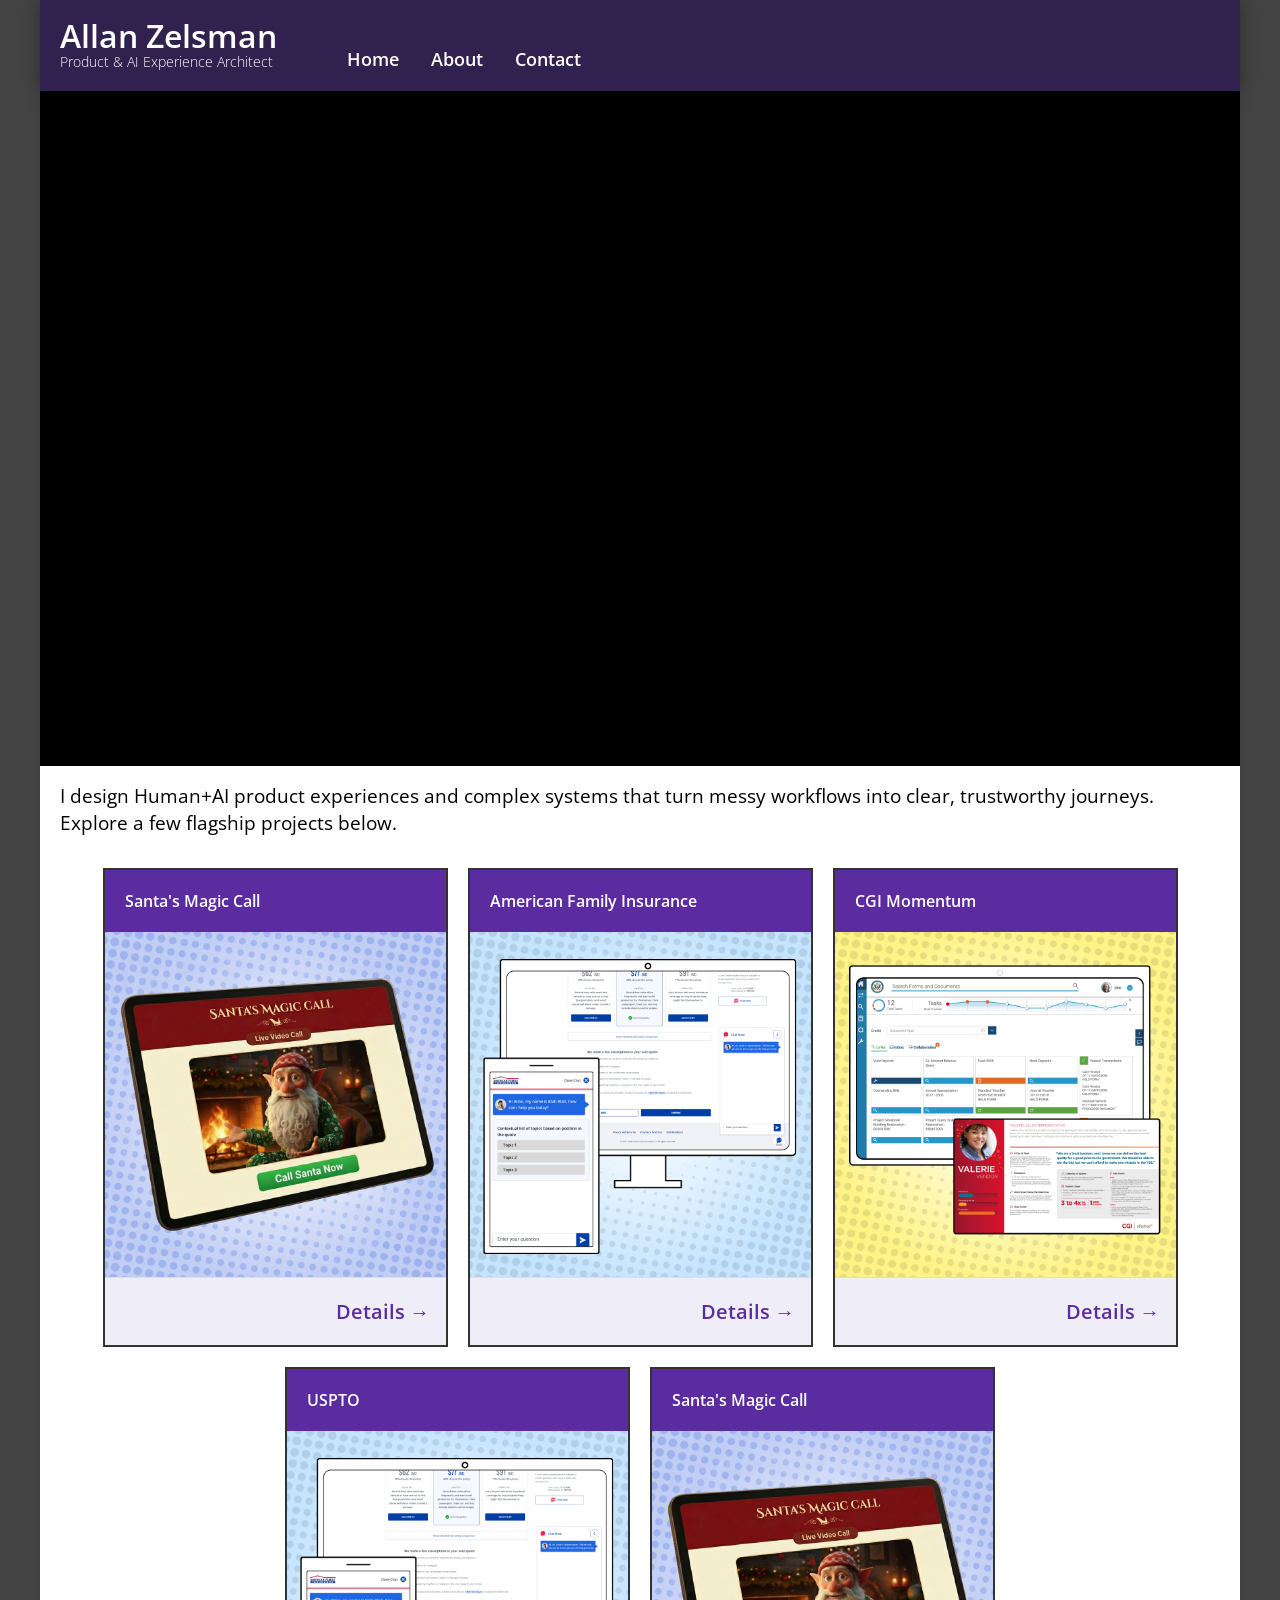
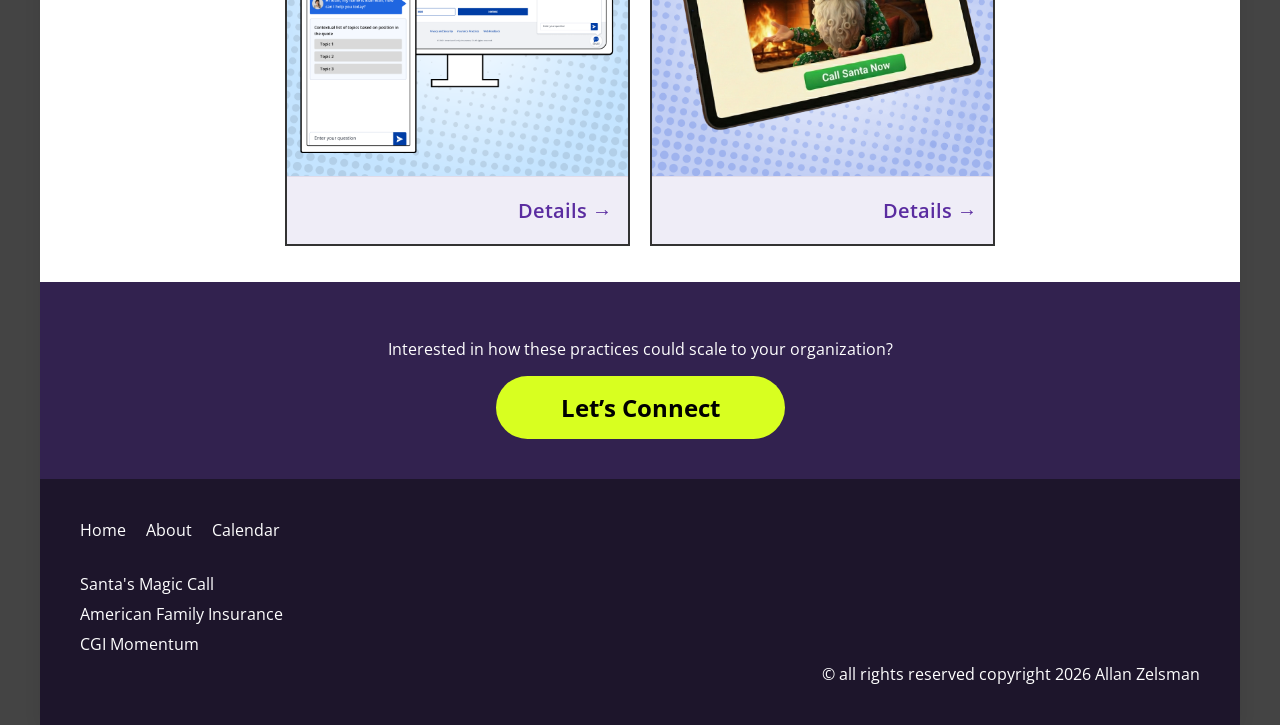
<file: index.html>
<!DOCTYPE html>
<html lang="en">
<head>
  <meta charset="UTF-8" />
  <meta name="viewport" content="width=device-width, initial-scale=1.0"/>
  <title>Allan Zelsman's Portfolio</title>
  <link rel="stylesheet" href="css/global.css" />
  <link rel="stylesheet" href="css/index.css" />
    <script src="local-scripts.js" defer></script>
</head>
<body>
<main id="main-container" class="container" role="main" tabindex="-1">
    <header id="header" role="banner">
    </header>

    <!-- Main content section -->
    <section class="content" aria-label="Main Content">
          <h1 class="sr-only">Allan Zelsman's Portfolio</h1>
          <div class="hero">
            <div class="hero-video-wrapper">
            <iframe 
                src="https://www.youtube.com/embed/Tv_CcgbZU_I?modestbranding=1&rel=0&showinfo=0" 
                title="Allan Zelsman's Portfolio" 
                frameborder="0" 
                allow="accelerometer; autoplay; clipboard-write; encrypted-media; gyroscope; picture-in-picture; web-share" 
                referrerpolicy="strict-origin-when-cross-origin" 
                allowfullscreen>
            </iframe>
            </div>
        </div>

        <div id="content-container">
            <div class="tagline">
                I design Human+AI product experiences and complex systems that turn messy workflows into clear, trustworthy journeys. Explore a few flagship projects below.
            </div>
            <div class="projects-grid">
              

                <a class="no-underline" href="smc.html"><div class="project-card">
                <div class="project-header">Santa's Magic Call</div>
                <img class="project-image" src="img/smc-tile.png" alt="Santa's Magic Call" />
                <div class="project-footer no-underline">Details →</div>
                </div></a>
                
                <a class="no-underline" href="afi.html"><div class="project-card">
                <div class="project-header">American Family Insurance</div>
                <img class="project-image" src="img/AFI-tile.png" alt="American Family Insurance" />
                <div class="project-footer no-underline">Details →</div>
                </div></a>
                <a class="no-underline" href="cgi.html"><div class="project-card">
                <div class="project-header">CGI Momentum</div>
                <img class="project-image" src="img/CGI-tile.png" alt="CGI Momentum" />
                <div class="project-footer no-underline">Details →</div>
                </div></a>
                <a class="no-underline" href="uspto.html"><div class="project-card">
                <div class="project-header">USPTO</div>
                <img class="project-image" src="img/AFI-tile.png" alt="USPTO" />
                <div class="project-footer no-underline">Details →</div>
                </div></a>

                <a class="no-underline" href="smc.html"><div class="project-card">
                <div class="project-header">Santa's Magic Call</div>
                <img class="project-image" src="img/smc-tile.png" alt="Santa's Magic Call" />
                <div class="project-footer no-underline">Details →</div>
                </div></a>
                <!--<a class="no-underline" href="vocus.html"><div class="project-card">
                <div class="project-header">Vocus Cloud</div>
                <img class="project-image" src="img/Vocus-tile.png" alt="Vocus Cloud" />
                <div class="project-footer no-underline">Details →</div>
                </div></a>-->
                <!--<a class="no-underline" href="tableworks.html"><div class="project-card">
                <div class="project-header">Tableworks</div>
                <img class="project-image" src="img/Tableworks-tile.png" alt="Tableworks" />
                <div class="project-footer no-underline">Details →</div>
                </div></a>
                
                <a class="no-underline" href="playground.html"><div class="project-card">
                <div class="project-header">Allan’s Playground</div>
                <img class="project-image" src="img/Playground-tile.png" alt="Allan’s Playground" />
                <div class="project-footer">Details →</div>
                </div></a>-->
                
            </div>

            <!--
            <div class="recommendation">
              <img src="img/thumbs-up-icon.png" alt="Thumbs up" />
              <div class="recommendation-text">
                <strong>Recommendations</strong>
                <ul class="testimonial-list">
                  <li>
                    “Allan has both a deep understanding of design, and of the technical details required to deliver complex products. He’s a collaborative leader who brings clarity and momentum to every team.”
                    <br><span class="recommendation-author">— Colleague & Product Owner</span>
                  </li>
                  <li>
                    “Working with Allan was a masterclass in product strategy and UX. He’s able to translate vision into actionable steps and inspire teams to deliver their best work.”
                    <br><span class="recommendation-author">— Senior UX Designer</span>
                  </li>
                  <li>
                    “Allan’s ability to bridge business, design, and engineering is rare. He’s a trusted partner for any high-stakes initiative.”
                    <br><span class="recommendation-author">— CTO</span>
                  </li>
                </ul>
              </div>
            </div>
            -->
        </div>
    </section>

    <!-- Call to Action section -->
    <section id="cta" class="cta" id="cta" aria-label="Call to Action">
    </section>
    <footer id="footer" role="contentinfo">
    </footer>
</main>
</body>
</html>
</file>
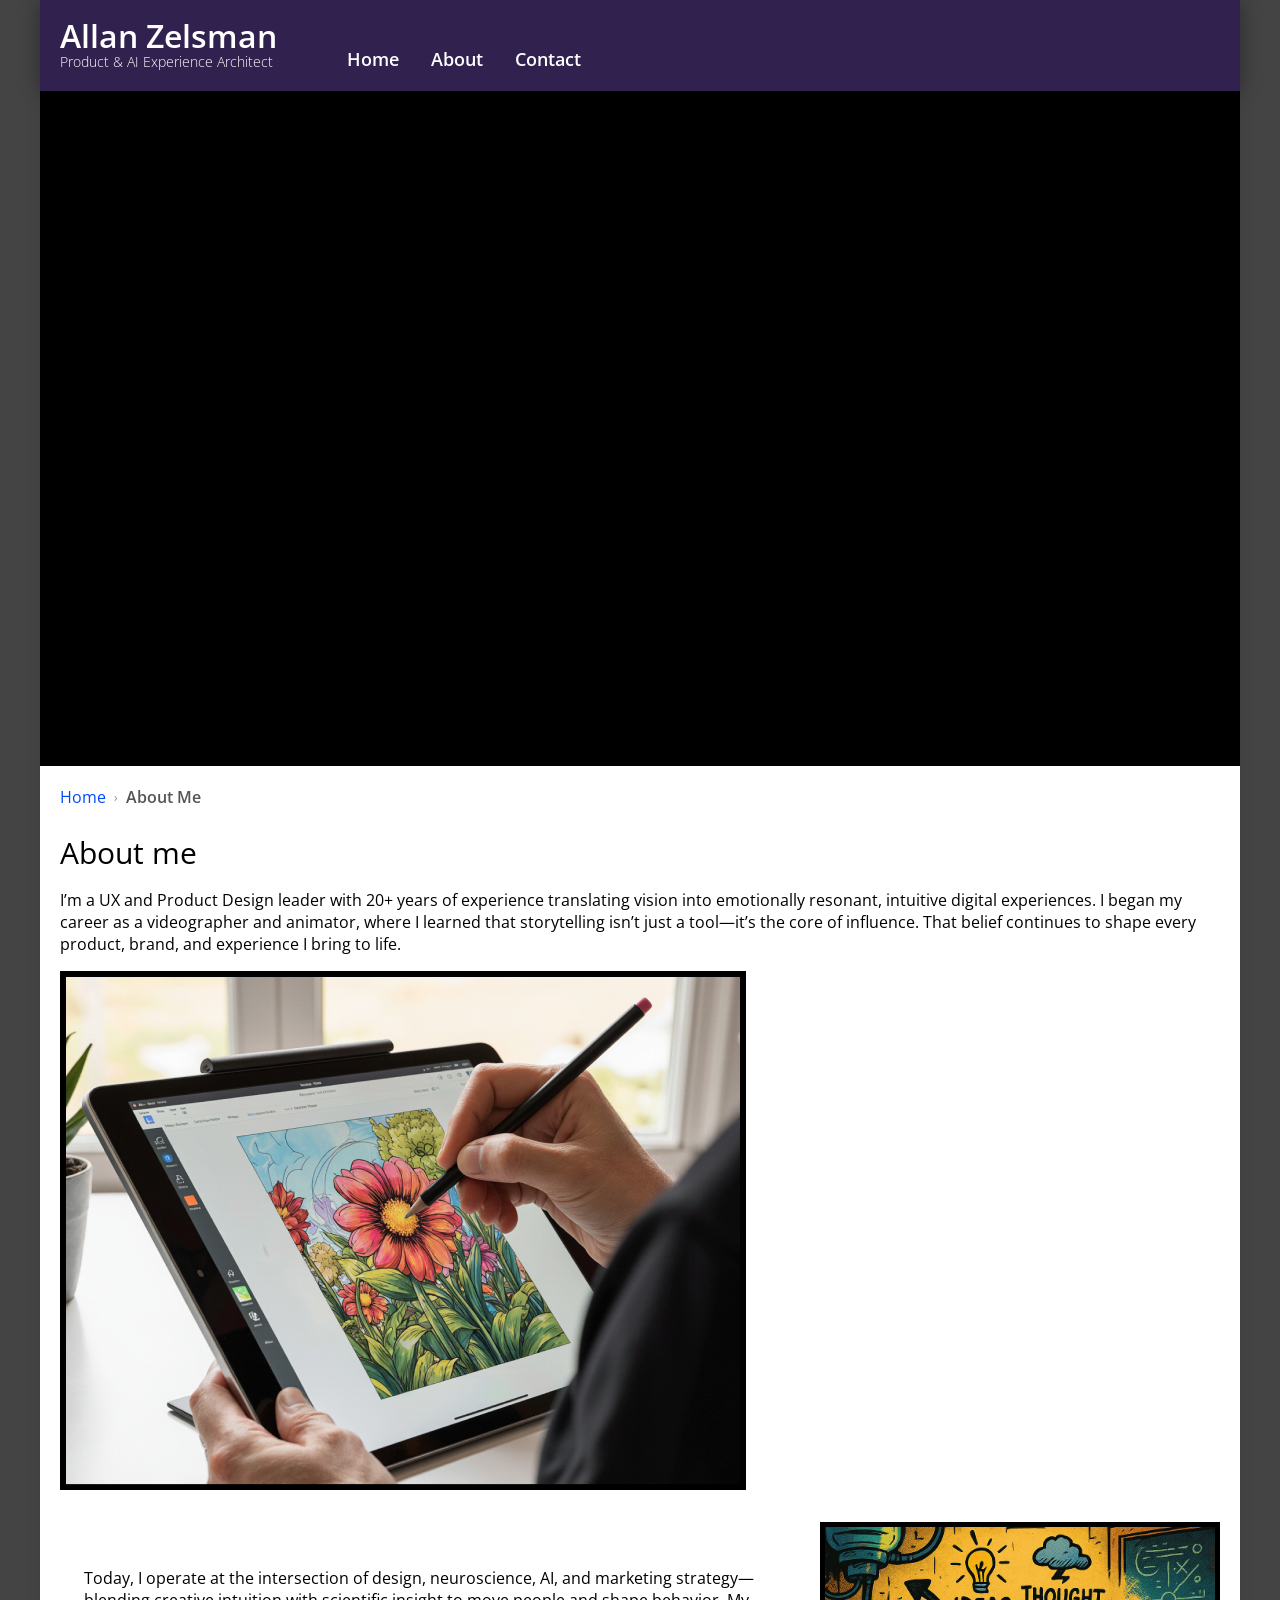
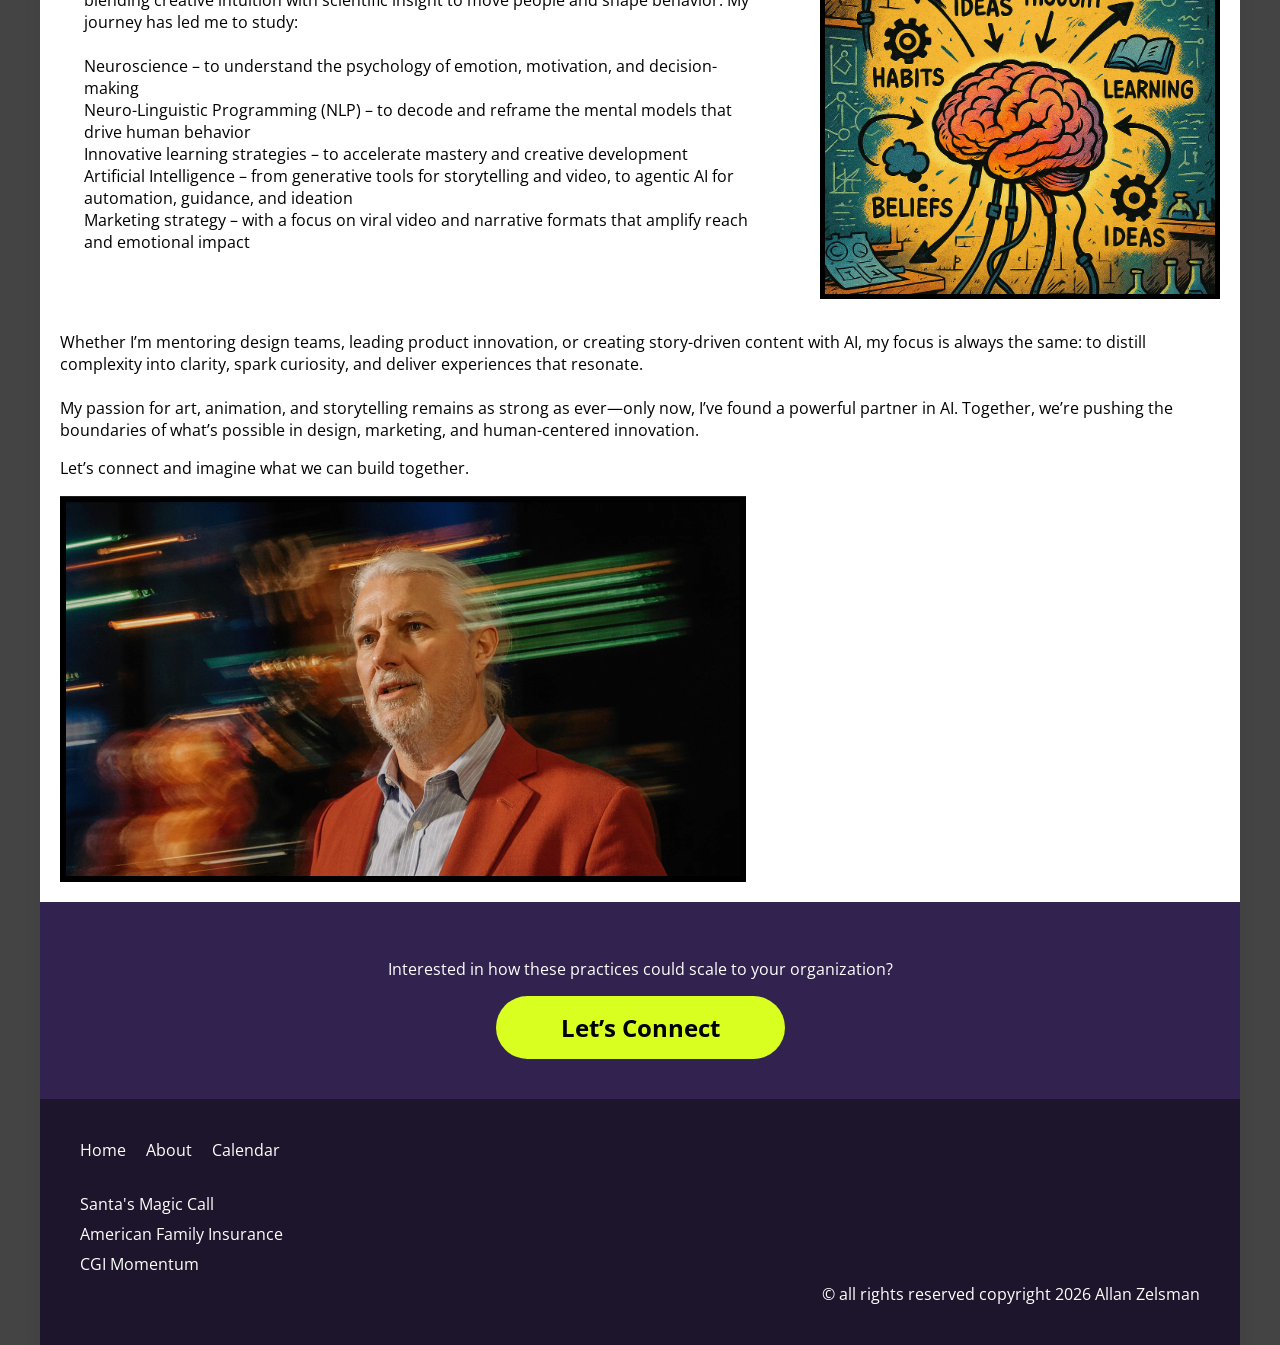
<file: about.html>
<!DOCTYPE html>
<html lang="en">
<head>
  <meta charset="UTF-8" />
  <meta name="viewport" content="width=device-width, initial-scale=1.0"/>
<title>About Me</title>
  <link rel="stylesheet" href="css/global.css" />
  <link rel="stylesheet" href="css/about.css" />
    <script src="local-scripts.js" defer></script>
</head>
<body>
<main id="main-container" class="container" role="main" tabindex="-1">
    <header id="header" role="banner">
    </header>

     <div class="hero hero-video-wrapper" role="region" aria-label="Meet Allan's Clone video">
  <iframe
    src="https://www.youtube.com/embed/-GMxhJ9Tyn0?modestbranding=1&rel=0&showinfo=0&iv_load_policy=3&color=white"
    title="Meet Allan's Clone"
    frameborder="0"
    allow="accelerometer; autoplay; clipboard-write; encrypted-media; gyroscope; picture-in-picture; web-share"
    referrerpolicy="strict-origin-when-cross-origin"
    allowfullscreen
    aria-label="Meet Allan's Clone video"
  ></iframe>
</div>

        <breadcrumb id="breadcrumb"></breadcrumb>

    <!-- Main content section -->
    <section class="content" aria-label="Main Content">
       
        <div id="content-container" class="container-2">
            <h1 class="text-wrapper-3">About me</h1>
            <p class="i-m-a-UX-and-product">
            I’m a UX and Product Design leader with 20+ years of experience translating vision into emotionally resonant,
            intuitive digital experiences. I began my career as a videographer and animator, where I learned that
            storytelling isn’t just a tool—it’s the core of influence. That belief continues to shape every product,
            brand, and experience I bring to life.
            </p>
            <img
            class="image"
            src="img/tabletDrawing.png"
            />
            <div class="responsive-grid">
            <p class="today-i-operate-at">
                Today, I operate at the intersection of design, neuroscience, AI, and marketing strategy—blending creative
                intuition with scientific insight to move people and shape behavior. My journey has led me to study:<br /><br />Neuroscience
                – to understand the psychology of emotion, motivation, and decision-making<br />Neuro-Linguistic Programming
                (NLP) – to decode and reframe the mental models that drive human behavior<br />Innovative learning
                strategies – to accelerate mastery and creative development<br />Artificial Intelligence – from generative
                tools for storytelling and video, to agentic AI for automation, guidance, and ideation<br />Marketing
                strategy – with a focus on viral video and narrative formats that amplify reach and emotional impact
            </p>
            <img class="image bordered" src="img/illustrated-brain.png" />
            </div>
            <p class="p">
            Whether I’m mentoring design teams, leading product innovation, or creating story-driven content with AI, my
            focus is always the same: to distill complexity into clarity, spark curiosity, and deliver experiences that
            resonate.<br /><br />My passion for art, animation, and storytelling remains as strong as ever—only now, I’ve
            found a powerful partner in AI. Together, we’re pushing the boundaries of what’s possible in design,
            marketing, and human-centered innovation.
            </p>
            <p class="p">Let’s connect and imagine what we can build together.</p>
            <img class="image" src="img/image-48@2x.png" />
            
        </div>
    </section>

    <!-- Call to Action section -->
    <section id="cta" class="cta" id="cta" aria-label="Call to Action">
    </section>
    <footer id="footer" role="contentinfo">
    </footer>
</main>
</body>
</html>
</file>
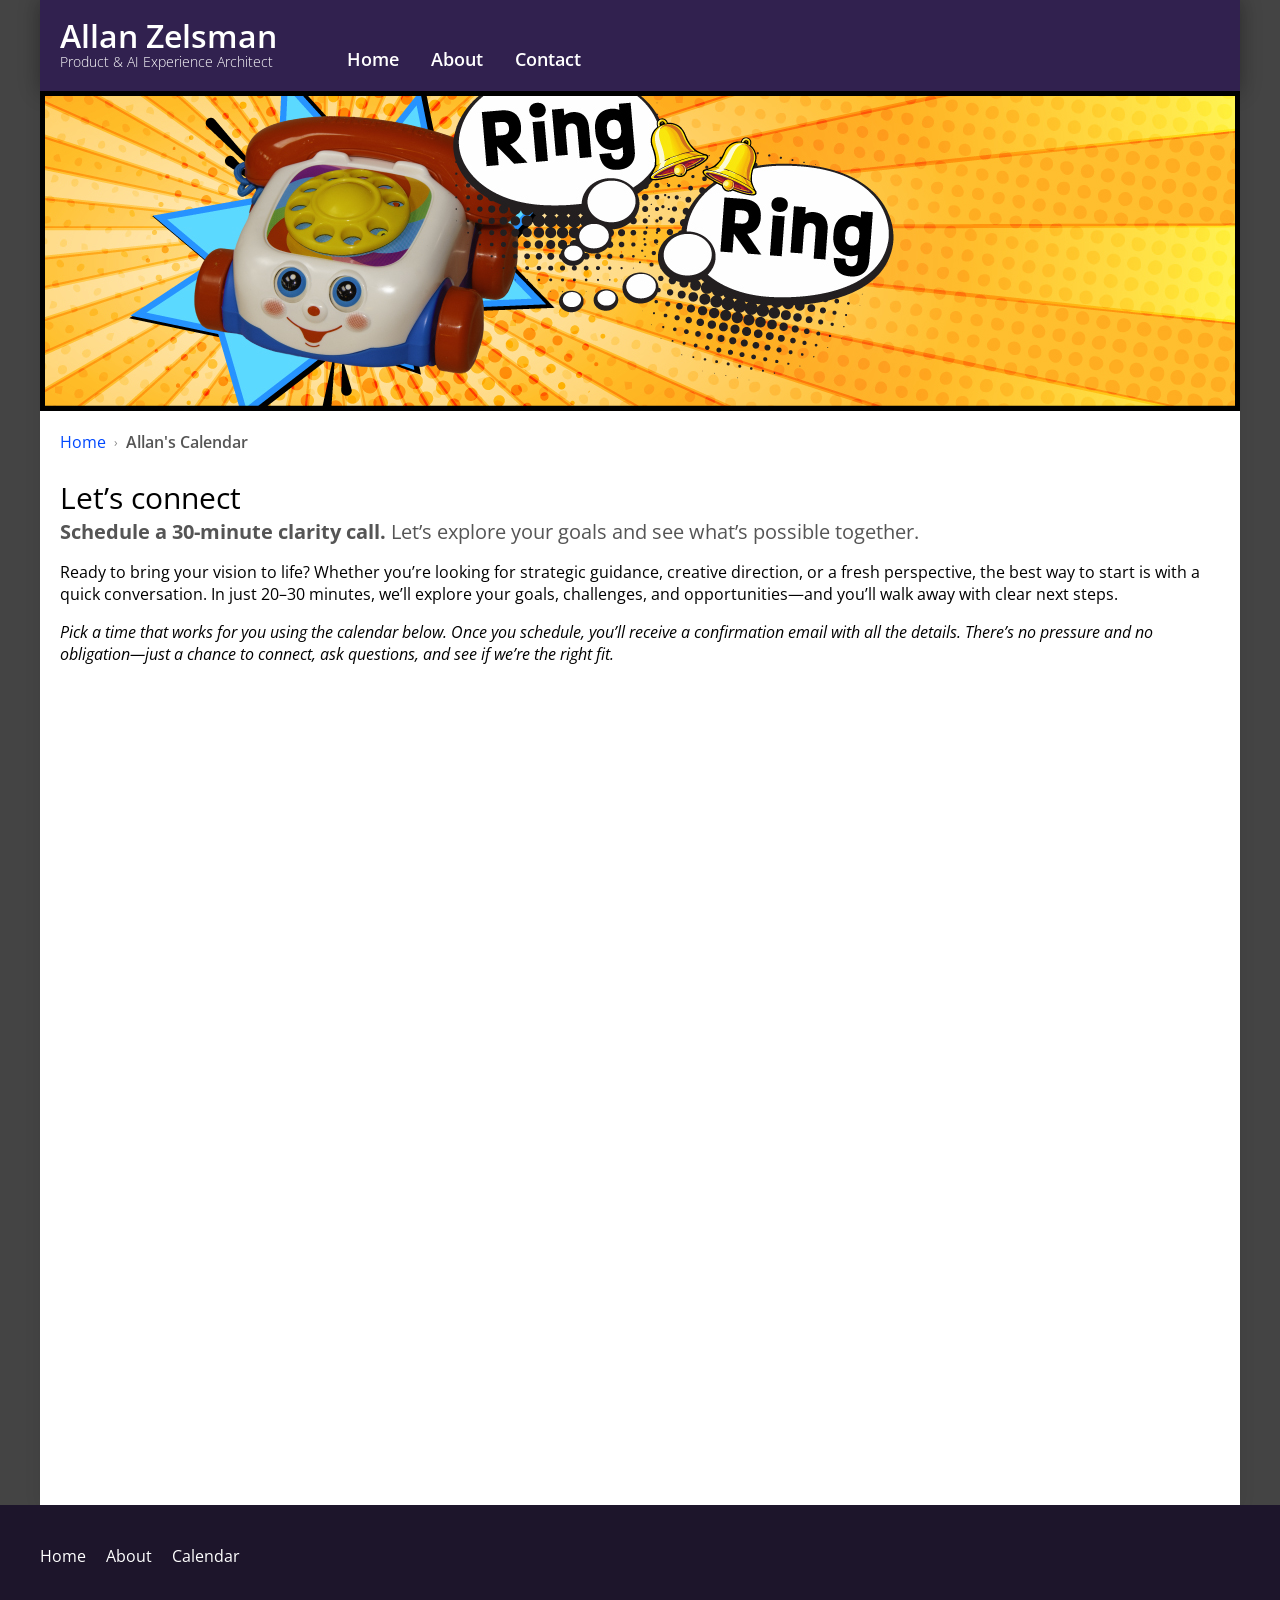
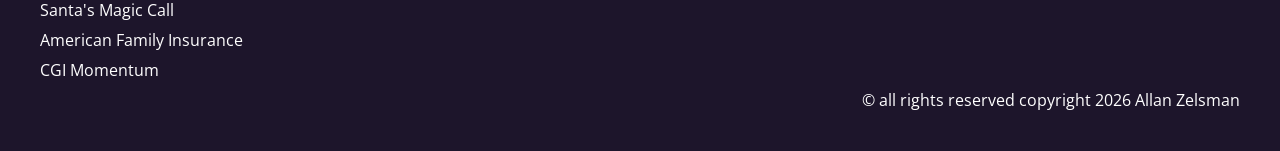
<file: calendar.html>
<!DOCTYPE html>
<html lang="en">
<head>
  <meta charset="UTF-8" />
  <meta name="viewport" content="width=device-width, initial-scale=1.0"/>
<title>Allan&#39;s Calendar</title>
  <link rel="stylesheet" href="css/global.css" />
  <link rel="stylesheet" href="css/index.css" />
    <script src="local-scripts.js" defer></script>
</head>
<body>
<main id="main-container" class="container" role="main" tabindex="-1">
    <header id="header" role="banner">
    </header>

     <div class="hero" role="img" aria-label="Phones UI mockups background image">
        <img src="img/calendar-hero.jpg" alt="Calendar Hero Image" />
    </div>

    <breadcrumb id="breadcrumb"></breadcrumb>

    <!-- Main content section -->
    <section class="content" aria-label="Main Content">
        
        <div id="content-container">
            <h1 class="with-subtitle">Let’s connect</h1>
            <p class="subtitle"><strong>Schedule a 30-minute clarity call.</strong> Let’s explore your goals and see what’s possible together.</p>
            <p class="lead">
            Ready to bring your vision to life? Whether you&#8217;re looking for strategic guidance, creative direction, or a fresh perspective,
            the best way to start is with a quick conversation. In just 20&#8211;30 minutes, we&#8217;ll explore your goals, challenges, and opportunities&#8212;and you&#8217;ll walk away with clear next steps.
            </p>
            <p class="note">
            Pick a time that works for you using the calendar below. Once you schedule, you&#8217;ll receive a confirmation email with all the details.
            There&#8217;s no pressure and no obligation&#8212;just a chance to connect, ask questions, and see if we&#8217;re the right fit.
            </p>

            <!-- CALENDLY CARD -->
            <section class="calendar-bleed" aria-labelledby="scheduler-heading">
            <h2 id="scheduler-heading" class="sr-only">Select a date & time</h2>

            <!-- Calendly inline widget begin -->

            <div class="calendly-inline-widget"
                data-url="https://calendly.com/allan-zelsman/30min?hide_event_type_details=1&hide_gdpr_banner=1">
            </div>
            <script src="https://assets.calendly.com/assets/external/widget.js" async></script>


            <!-- Calendly inline widget end -->
        </section>
        </div>
    </section>
  </main>


    <footer id="footer" role="contentinfo">
    </footer>
</main>
</body>
</html>
</file>
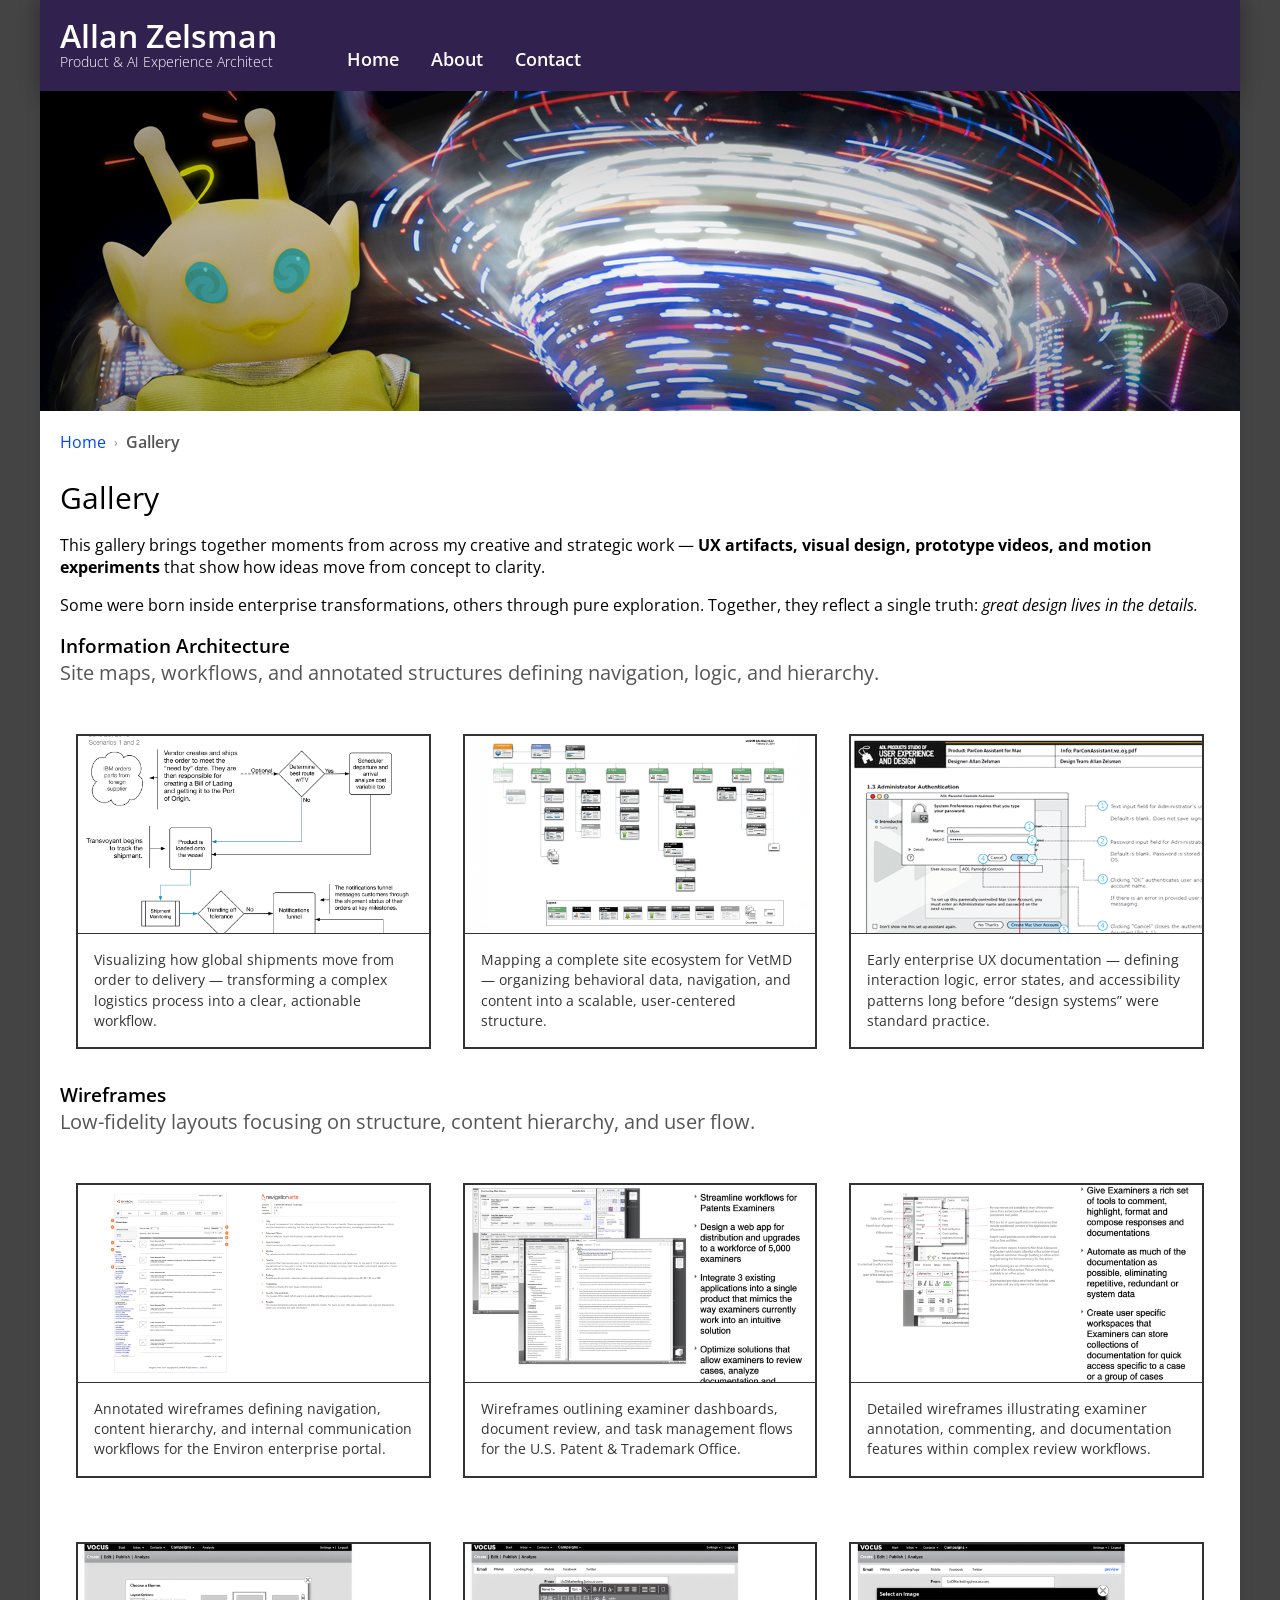
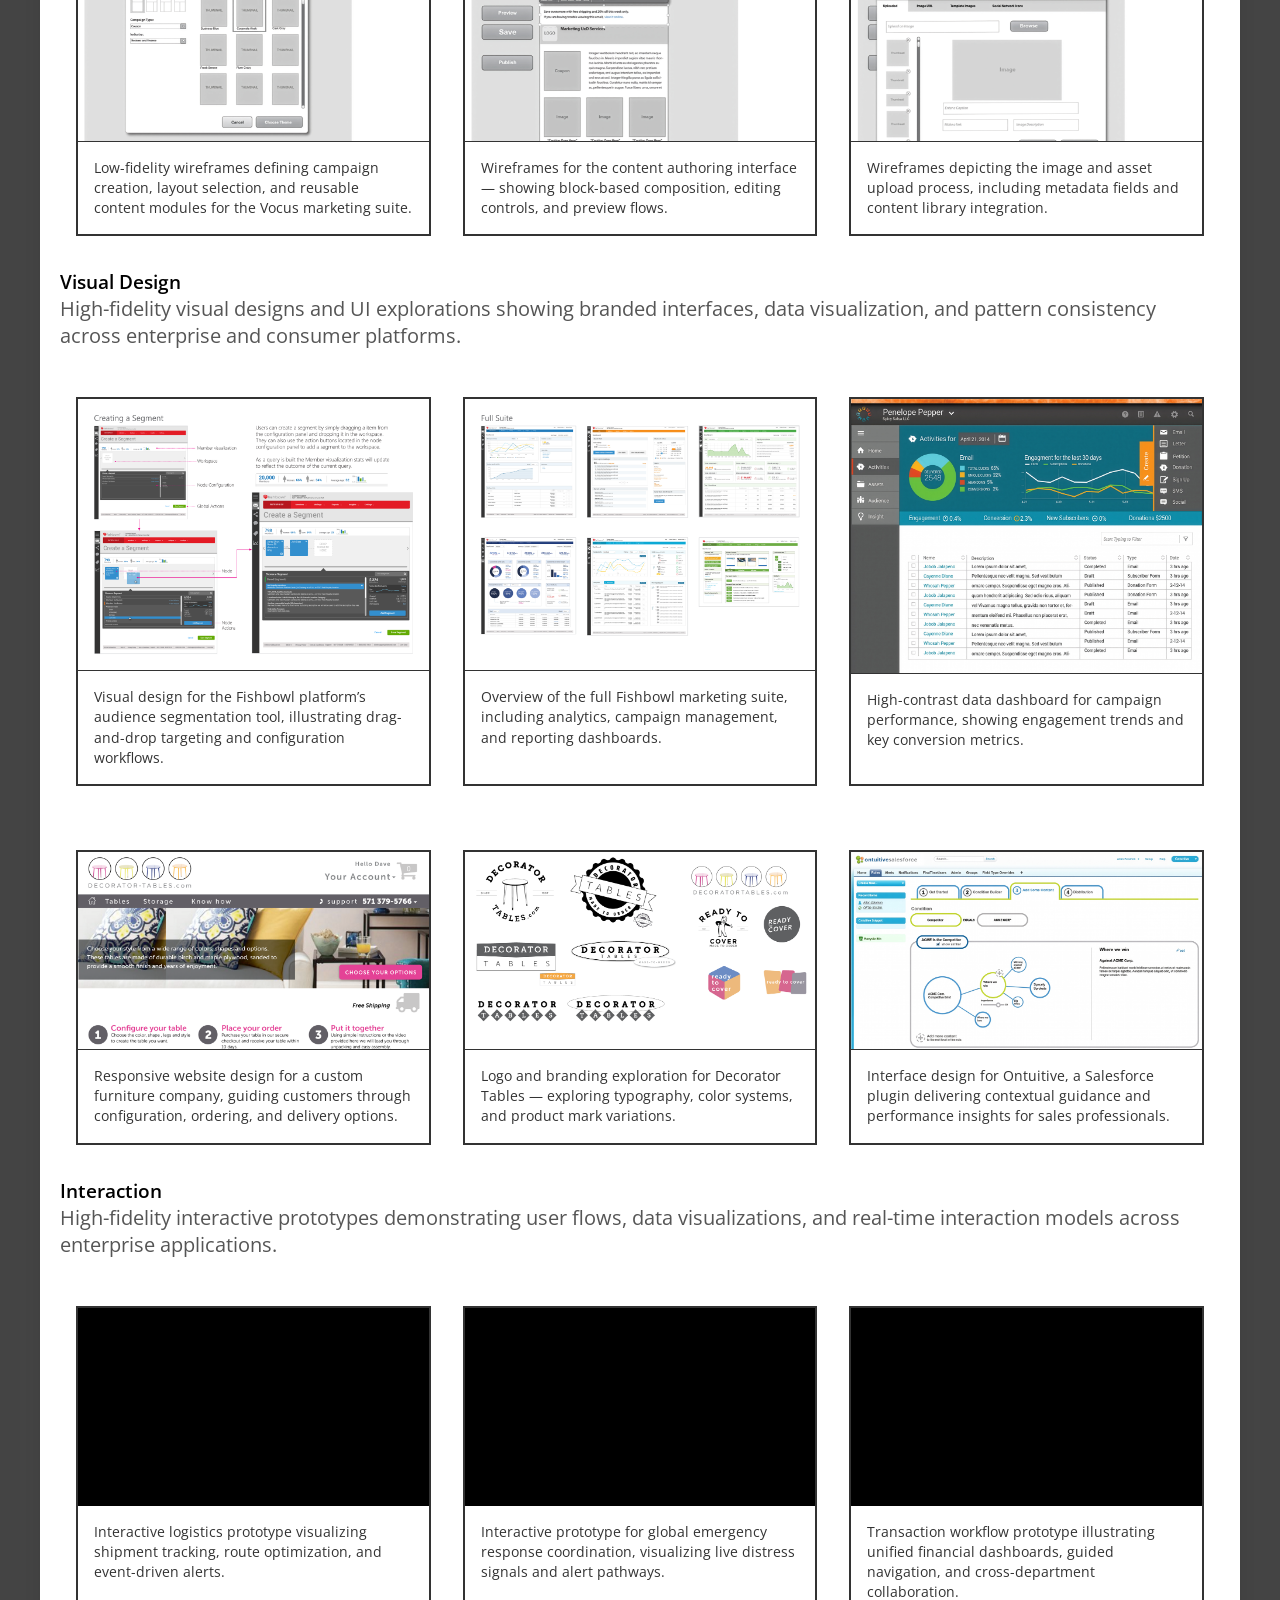
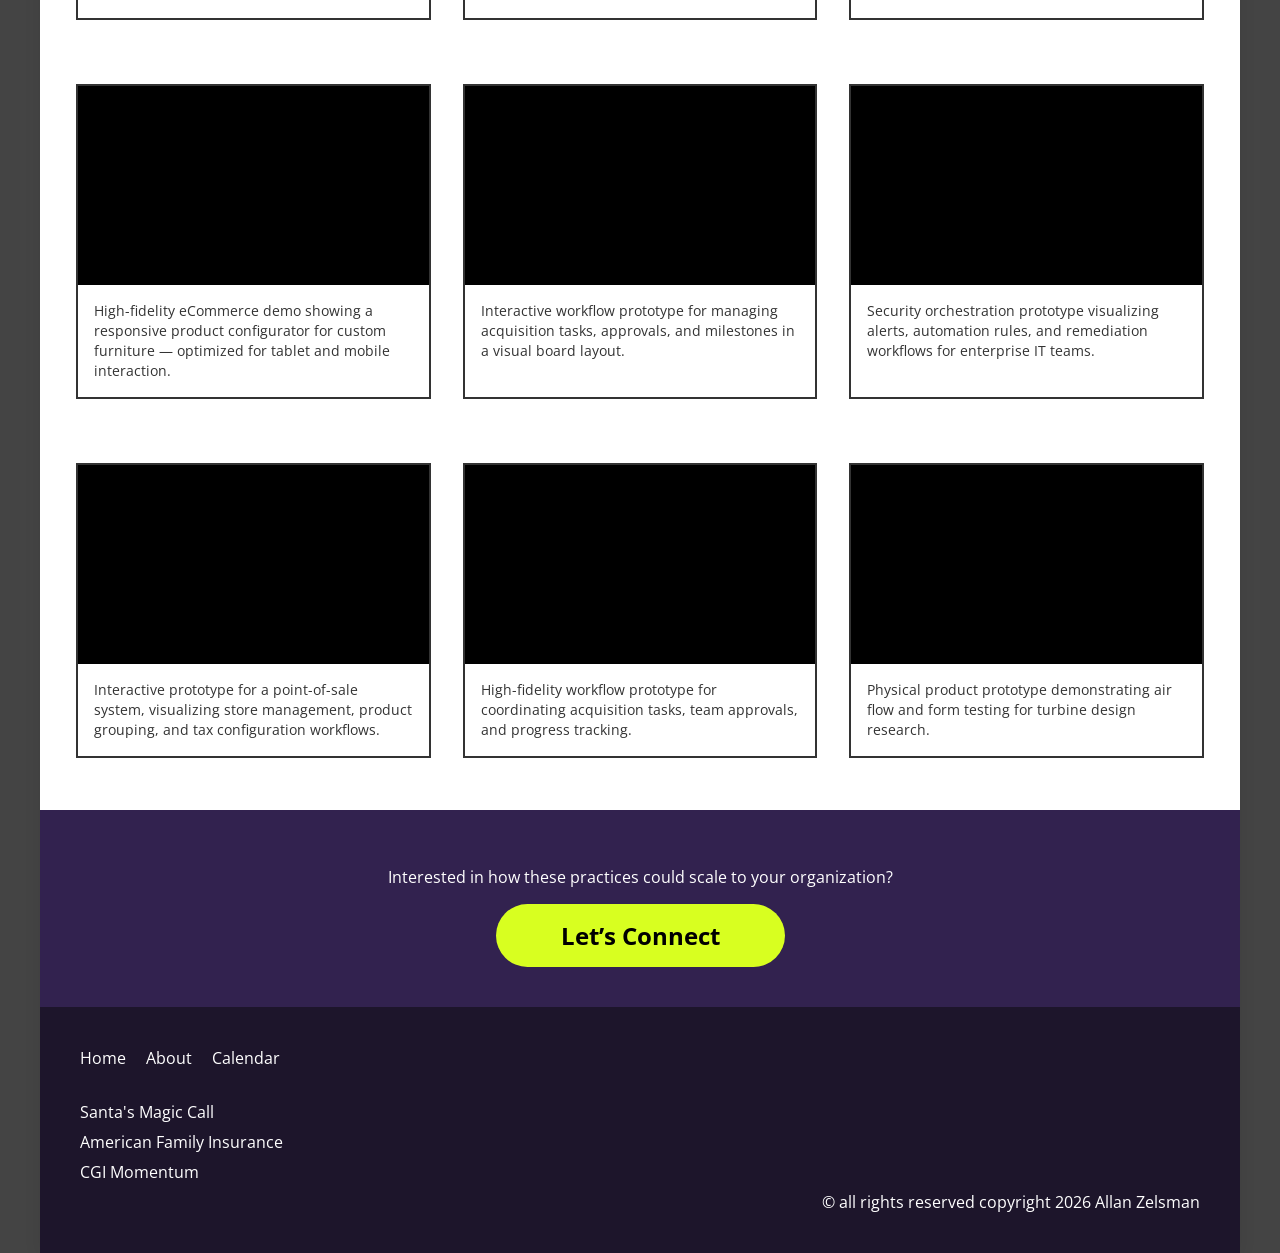
<file: gallery.html>
<!DOCTYPE html>
<html lang="en">
<head>
  <meta charset="UTF-8" />
  <meta name="viewport" content="width=device-width, initial-scale=1.0"/>
  <title>Gallery</title>
  <link rel="stylesheet" href="css/global.css" />
  <link rel="stylesheet" href="css/index.css" />
    <script src="local-scripts.js" defer></script>
  <style>
    
  </style>
</head>
<body>
<main id="main-container" class="container" role="main" tabindex="-1">
    <nav id="header" role="navigation">
    </nav>

    <div class="hero" role="banner" aria-label="CGI Hero Image">
        <img src="img/playground-hero.jpg" alt="CGI Hero Image" />
    </div>
    <breadcrumb id="breadcrumb"></breadcrumb>

    <!-- Main content section -->
   <section class="content-container" aria-label="Main Content">
  <main role="main" aria-label="The Gallery">
    <section class="gallery-intro">
      <h1>Gallery</h1>
      <p>
        This gallery brings together moments from across my creative and strategic work —
        <strong>UX artifacts, visual design, prototype videos, and motion experiments</strong> 
        that show how ideas move from concept to clarity.
      </p>
      <p>
        Some were born inside enterprise transformations, others through pure exploration. 
        Together, they reflect a single truth:
        <em>great design lives in the details.</em>
      </p>
    </section>

    <h3 class="with-subtitle">Information Architecture</h3>
    <p class="subtitle">Site maps, workflows, and annotated structures defining navigation, logic, and hierarchy.</p>

    <div class="card-container">
            <div class="card">
              <a href="img/Gallery/transvoyant_demo-flows-full.png" target="_blank" rel="noopener">
                <img src="img/Gallery/transvoyant_demo-flows-1.png" alt="Flowchart illustrating a global shipment tracking process for Transvoyant, showing decision points, shipment monitoring, and customer notifications across logistics stages." />
              
              </a>
              <div class="card-content">
                <p>Visualizing how global shipments move from order to delivery — transforming a complex logistics process into a clear, actionable workflow.</p>
              </div>
            </div>
            <div class="card">
              <a href="img/Gallery/vetDM_sitemap.png" target="_blank" rel="noopener">
                <img src="img/Gallery/vetDM_sitemap.png" alt="Detailed sitemap for VetMD showing page hierarchy, navigation structure, and content relationships across a healthcare website ecosystem." />
              </a>
              <div class="card-content">
                <p>Mapping a complete site ecosystem for VetMD — organizing behavioral data, navigation, and content into a scalable, user-centered structure.</p>
              </div>
            </div>
            <div class="card">
                 <a href="img/Gallery/parconInstaller.png" target="_blank" rel="noopener">
                  <img src="img/Gallery/parconInstaller.png" alt="Annotated wireframe of the AOL Parental Controls login and authentication interface, with numbered callouts describing input behaviors, system messages, and error handling." />
                  </a>


              <div class="card-content">
                <p>Early enterprise UX documentation — defining interaction logic, error states, and accessibility patterns long before “design systems” were standard practice.</p>
              </div>
            </div>
    </div>

     <h3 class="with-subtitle">Wireframes</h3>
     <p class="subtitle">Low-fidelity layouts focusing on structure, content hierarchy, and user flow.</p>

    <div class="card-container">
            <div class="card">
              <a href="img/Gallery/environWires-4k.png" target="_blank" rel="noopener">
                <img src="img/Gallery/environWires.png" alt="Annotated wireframes for Environ intranet portal showing navigation menus, internal communication modules, and content hierarchy." />
              
              </a>
              <div class="card-content">
                <p>Annotated wireframes defining navigation, content hierarchy, and internal communication workflows for the Environ enterprise portal.</p>
              </div>
            </div>
            <div class="card">
              <a href="img/Gallery/PTO_workspace.png" target="_blank" rel="noopener">
                <img src="img/Gallery/PTO_workspace.png" alt="Wireframes of examiner workspace for the U.S. Patent and Trademark Office with dashboard and document review layout." />
              
              </a>
              <div class="card-content">
                <p>Wireframes outlining examiner dashboards, document review, and task management flows for the U.S. Patent & Trademark Office.</p>
              </div>
            </div>
            <div class="card">
                  <a href="img/Gallery/PTO_annotated_toolbar.png" target="_blank" rel="noopener">
                  <img src="img/Gallery/PTO_annotated_toolbar.png" alt="Detailed wireframes displaying examiner annotation, commenting, and documentation tools in complex review workflow." />
                  </a> 

              <div class="card-content">
                <p>Detailed wireframes illustrating examiner annotation, commenting, and documentation features within complex review workflows.</p>
              </div>
            </div>
    </div>
    
    <div class="card-container">
            <div class="card">
              <a href="img/Gallery/Vocus_campaign1.png" target="_blank" rel="noopener">
                <img src="img/Gallery/Vocus_campaign1.png" alt="Low-fidelity wireframe of campaign builder interface showing layout selection and reusable content modules." />
              
              </a>
              <div class="card-content">
                <p>Low-fidelity wireframes defining campaign creation, layout selection, and reusable content modules for the Vocus marketing suite.</p>
              </div>
            </div>
            <div class="card">
              <a href="img/Gallery/Vocus_campaign2.png" target="_blank" rel="noopener">
                <img src="img/Gallery/Vocus_campaign2.png" alt="Wireframe of content editor with modular block composition, formatting controls, and preview options." />
              </a>
              <div class="card-content">
                <p>Wireframes for the content authoring interface — showing block-based composition, editing controls, and preview flows.</p>
              </div>
            </div>
            <div class="card">
                 <a href="img/Gallery/Vocus_campaign3.png" target="_blank" rel="noopener">
                  <img src="img/Gallery/Vocus_campaign3.png" alt="Wireframe of asset upload flow including image upload fields, metadata entry, and content library integration." />
                  </a>

              <div class="card-content">
                <p>Wireframes depicting the image and asset upload process, including metadata fields and content library integration.</p>
              </div>
            </div>
    </div>

    <h3 class="with-subtitle">Visual Design</h3>
    <p class="subtitle">High-fidelity visual designs and UI explorations showing branded interfaces, data visualization, and pattern consistency across enterprise and consumer platforms.</p>

    <div class="card-container">
            <div class="card">
              <a href="img/Gallery/Fishbowl_segmentBuilder.png" target="_blank" rel="noopener">
                <img src="img/Gallery/Fishbowl_segmentBuilder.png" alt="UI design for Fishbowl segment builder showing drag-and-drop targeting and configuration panels." />
              
              </a>
              <div class="card-content">
                <p>Visual design for the Fishbowl platform’s audience segmentation tool, illustrating drag-and-drop targeting and configuration workflows.</p>
              </div>
            </div>
            <div class="card">
              <a href="img/Gallery/Fishbowl_FullSuite.png" target="_blank" rel="noopener">
                <img src="img/Gallery/Fishbowl_FullSuite.png" alt="Screens from the Fishbowl marketing suite displaying analytics dashboards, reports, and campaign management tools." />
              
              </a>
              <div class="card-content">
                <p>Overview of the full Fishbowl marketing suite, including analytics, campaign management, and reporting dashboards.</p>
              </div>
            </div>
            <div class="card">
                  <a href="img/Gallery/Salsa.png" target="_blank" rel="noopener">
                  <img src="img/Gallery/Salsa.png" alt="High-fidelity dashboard showing campaign engagement data, charts, and performance metrics for Salsa Ignite." />
                  </a> 

              <div class="card-content">
                <p>High-contrast data dashboard for campaign performance, showing engagement trends and key conversion metrics.</p>
              </div>
            </div>
    </div>

    <div class="card-container">
            <div class="card">
              <a href="img/Gallery/readyToCover.png" target="_blank" rel="noopener">
                <img src="img/Gallery/readyToCover-thumb.png" alt="Custom furniture e-commerce website with configuration steps, product visuals, and order flow." />
              
              </a>
              <div class="card-content">
                <p>Responsive website design for a custom furniture company, guiding customers through configuration, ordering, and delivery options.</p>
              </div>
            </div>
            <div class="card">
              <a href="img/Gallery/readyToCover_logos.png" target="_blank" rel="noopener">
                <img src="img/Gallery/readyToCover_logos_thumb.png" alt="Logo design sheet for Decorator Tables showing typography, icons, and brand mark variations." />
              
              </a>
              <div class="card-content">
                <p>Logo and branding exploration for Decorator Tables — exploring typography, color systems, and product mark variations.</p>
              </div>
            </div>
            <div class="card">
                  <a href="img/Gallery/ontSF_contentBuilder.png" target="_blank" rel="noopener">
                  <img src="img/Gallery/ontSF_contentBuilder.png" alt="Salesforce plugin interface for Ontuitive displaying contextual insights and performance tracking nodes." />
                  </a> 

              <div class="card-content">
                <p>Interface design for Ontuitive, a Salesforce plugin delivering contextual guidance and performance insights for sales professionals.</p>
              </div>
            </div>
    </div>

    <h3 class="with-subtitle">Interaction</h3>
    <p class="subtitle">High-fidelity interactive prototypes demonstrating user flows, data visualizations, and real-time interaction models across enterprise applications.</p>

    <div class="card-container">
            <div class="card">
              <div class="video-wrapper">
                  <iframe 
                    src="https://www.youtube.com/embed/6b8xWhjFIW8"
                    title="Transvoyant | Logistics Prototype"
                    allow="accelerometer; autoplay; clipboard-write; encrypted-media; gyroscope; picture-in-picture; web-share"
                    referrerpolicy="strict-origin-when-cross-origin"
                    allowfullscreen>
                  </iframe>
              </div>
              <div class="card-content">
                <p>Interactive logistics prototype visualizing shipment tracking, route optimization, and event-driven alerts.</p>
              </div>
            </div>
            <div class="card">
              <div class="video-wrapper">
                  <iframe 
                    src="https://www.youtube.com/embed/6wj2DGNtqO0"
                    title="McMurdo | Emergency Response Prototype"
                    allow="accelerometer; autoplay; clipboard-write; encrypted-media; gyroscope; picture-in-picture; web-share"
                    referrerpolicy="strict-origin-when-cross-origin"
                    allowfullscreen>
                  </iframe>
              </div>
              <div class="card-content">
                <p>Interactive prototype for global emergency response coordination, visualizing live distress signals and alert pathways.</p>
              </div>
            </div>
            <div class="card">
              <div class="video-wrapper">
                    <iframe 
                      src="https://www.youtube.com/embed/R_n-O3ns33w"
                      title="CGI | Momentum Prototype"
                      allow="accelerometer; autoplay; clipboard-write; encrypted-media; gyroscope; picture-in-picture; web-share"
                      referrerpolicy="strict-origin-when-cross-origin"
                      allowfullscreen>
                    </iframe>
                </div>

              <div class="card-content">
                <p>Transaction workflow prototype illustrating unified financial dashboards, guided navigation, and cross-department collaboration.</p>
              </div>
            </div>
    </div>

    <div class="card-container">
            <div class="card">
              <div class="video-wrapper">
                    <iframe 
                      src="https://www.youtube.com/embed/R52Bxu8IfgQ"
                      title="Tableworks | Demo"
                      allow="accelerometer; autoplay; clipboard-write; encrypted-media; gyroscope; picture-in-picture; web-share"
                      referrerpolicy="strict-origin-when-cross-origin"
                      allowfullscreen>
                    </iframe>
                </div>
              <div class="card-content">
                <p>High-fidelity eCommerce demo showing a responsive product configurator for custom furniture — optimized for tablet and mobile interaction.</p>
              </div>
            </div>
            <div class="card">
              <div class="video-wrapper">
                    <iframe 
                      src="https://www.youtube.com/embed/iKraghzHuKY"
                      title="CGI | AcquisitionPlanning"
                      allow="accelerometer; autoplay; clipboard-write; encrypted-media; gyroscope; picture-in-picture; web-share"
                      referrerpolicy="strict-origin-when-cross-origin"
                      allowfullscreen>
                    </iframe>
                </div>
              <div class="card-content">
                <p>Interactive workflow prototype for managing acquisition tasks, approvals, and milestones in a visual board layout.</p>
              </div>
            </div>
            <div class="card">
                 <div class="video-wrapper">
                    <iframe 
                      src="https://www.youtube.com/embed/32IZvqcquRE"
                      title="Invotas | Threat Orchestrator"
                      allow="accelerometer; autoplay; clipboard-write; encrypted-media; gyroscope; picture-in-picture; web-share"
                      referrerpolicy="strict-origin-when-cross-origin"
                      allowfullscreen>
                    </iframe>
                </div>

              <div class="card-content">
                <p>Security orchestration prototype visualizing alerts, automation rules, and remediation workflows for enterprise IT teams.</p>
              </div>
            </div>
    </div>

    <div class="card-container">
            <div class="card">
              <div class="video-wrapper">
                    <iframe 
                      src="https://www.youtube.com/embed/DVSgK17PoEo"
                      title="Tableworks | Demo"
                      allow="accelerometer; autoplay; clipboard-write; encrypted-media; gyroscope; picture-in-picture; web-share"
                      referrerpolicy="strict-origin-when-cross-origin"
                      allowfullscreen>
                    </iframe>
                </div>
              <div class="card-content">
                <p>Interactive prototype for a point-of-sale system, visualizing store management, product grouping, and tax configuration workflows.</p>
              </div>
            </div>
            <div class="card">
              <div class="video-wrapper">
                    <iframe 
                      src="https://www.youtube.com/embed/iKraghzHuKY"
                      title="CGI | AcquisitionPlanning"
                      allow="accelerometer; autoplay; clipboard-write; encrypted-media; gyroscope; picture-in-picture; web-share"
                      referrerpolicy="strict-origin-when-cross-origin"
                      allowfullscreen>
                    </iframe>
                </div>
              <div class="card-content">
                <p>High-fidelity workflow prototype for coordinating acquisition tasks, team approvals, and progress tracking.</p>
              </div>
            </div>
            <div class="card">
                 <div class="video-wrapper">
                    <iframe 
                      src="https://www.youtube.com/embed/UQYjh0T41u4"
                      title="Air Turbine | Product Design"
                      allow="accelerometer; autoplay; clipboard-write; encrypted-media; gyroscope; picture-in-picture; web-share"
                      referrerpolicy="strict-origin-when-cross-origin"
                      allowfullscreen>
                    </iframe>
                </div>

              <div class="card-content">
                <p>Physical product prototype demonstrating air flow and form testing for turbine design research.</p>
              </div>
            </div>
    </div>

  </main>
</section>
    

    <!-- Call to Action section -->
    <section id="cta" class="cta" id="cta" aria-label="Call to Action">
    </section>
    <footer id="footer" role="contentinfo">
    </footer>
</main>
</body>
</html>
</file>
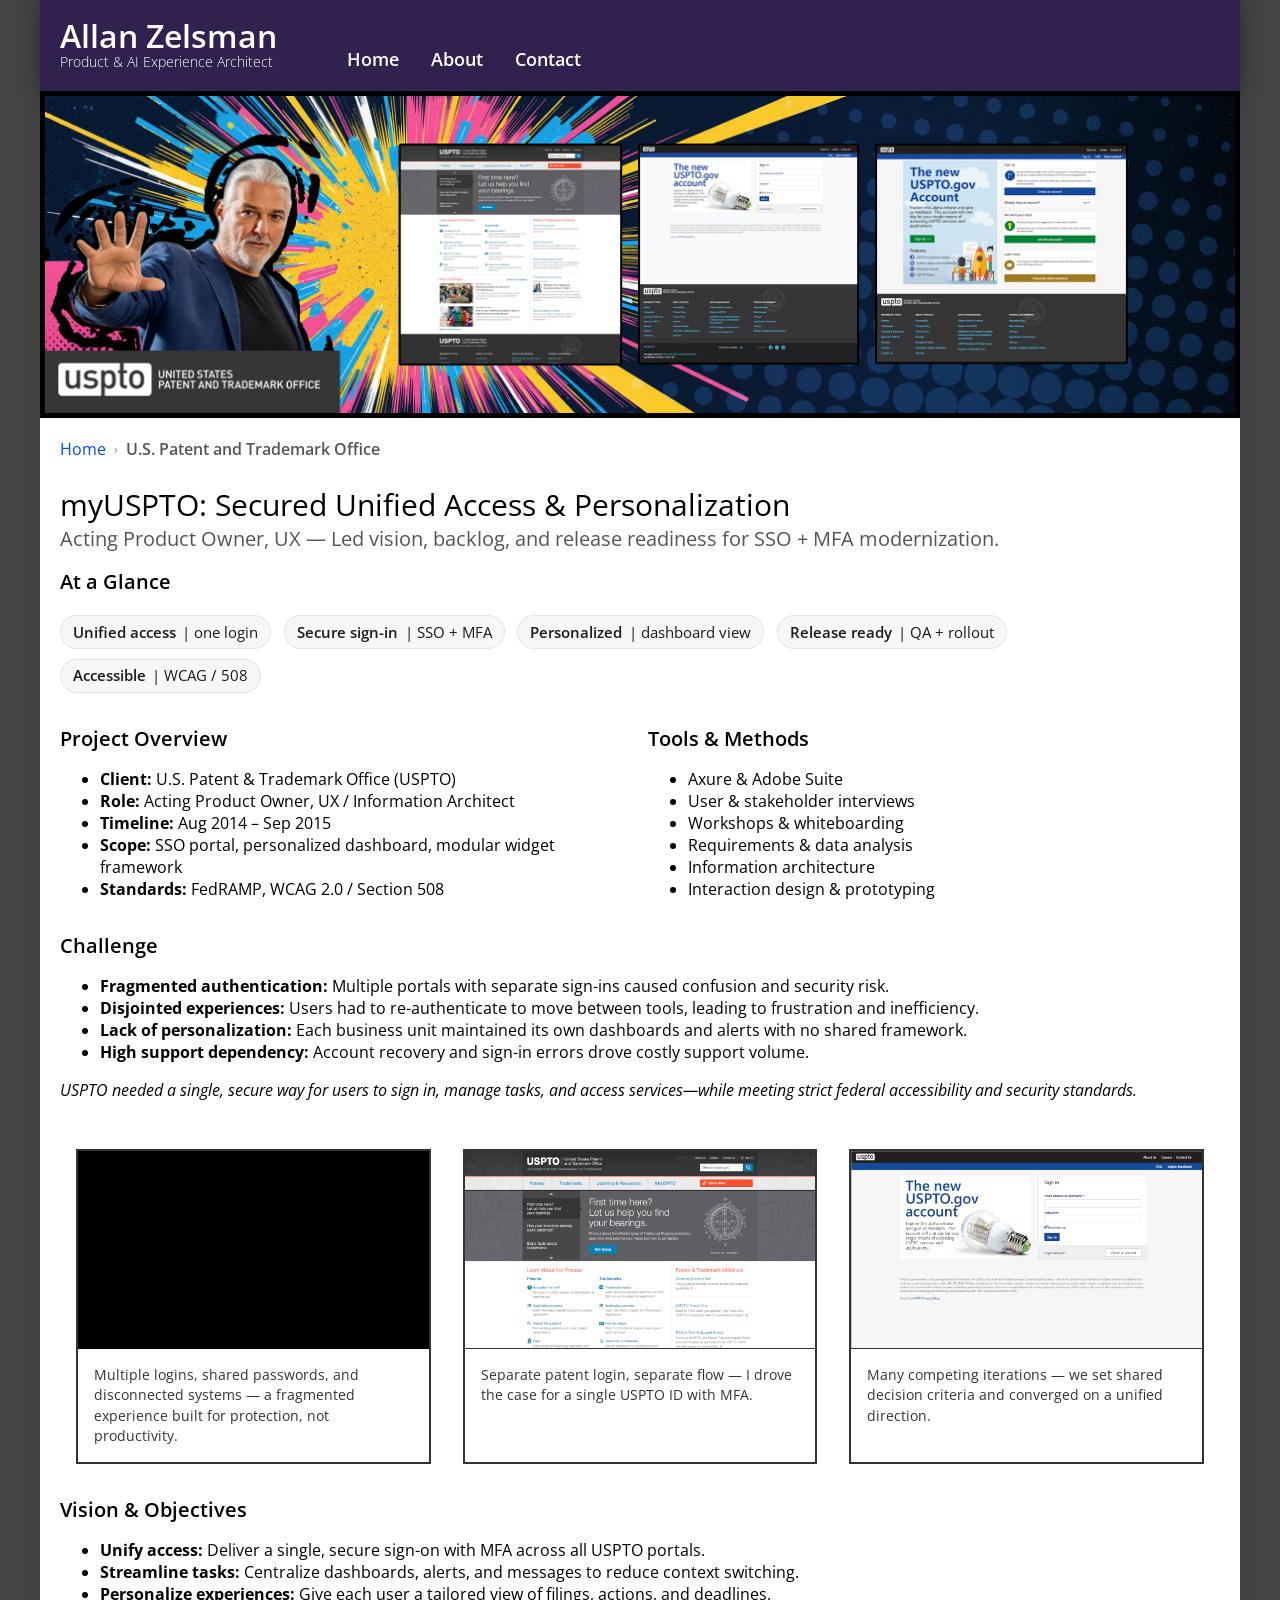
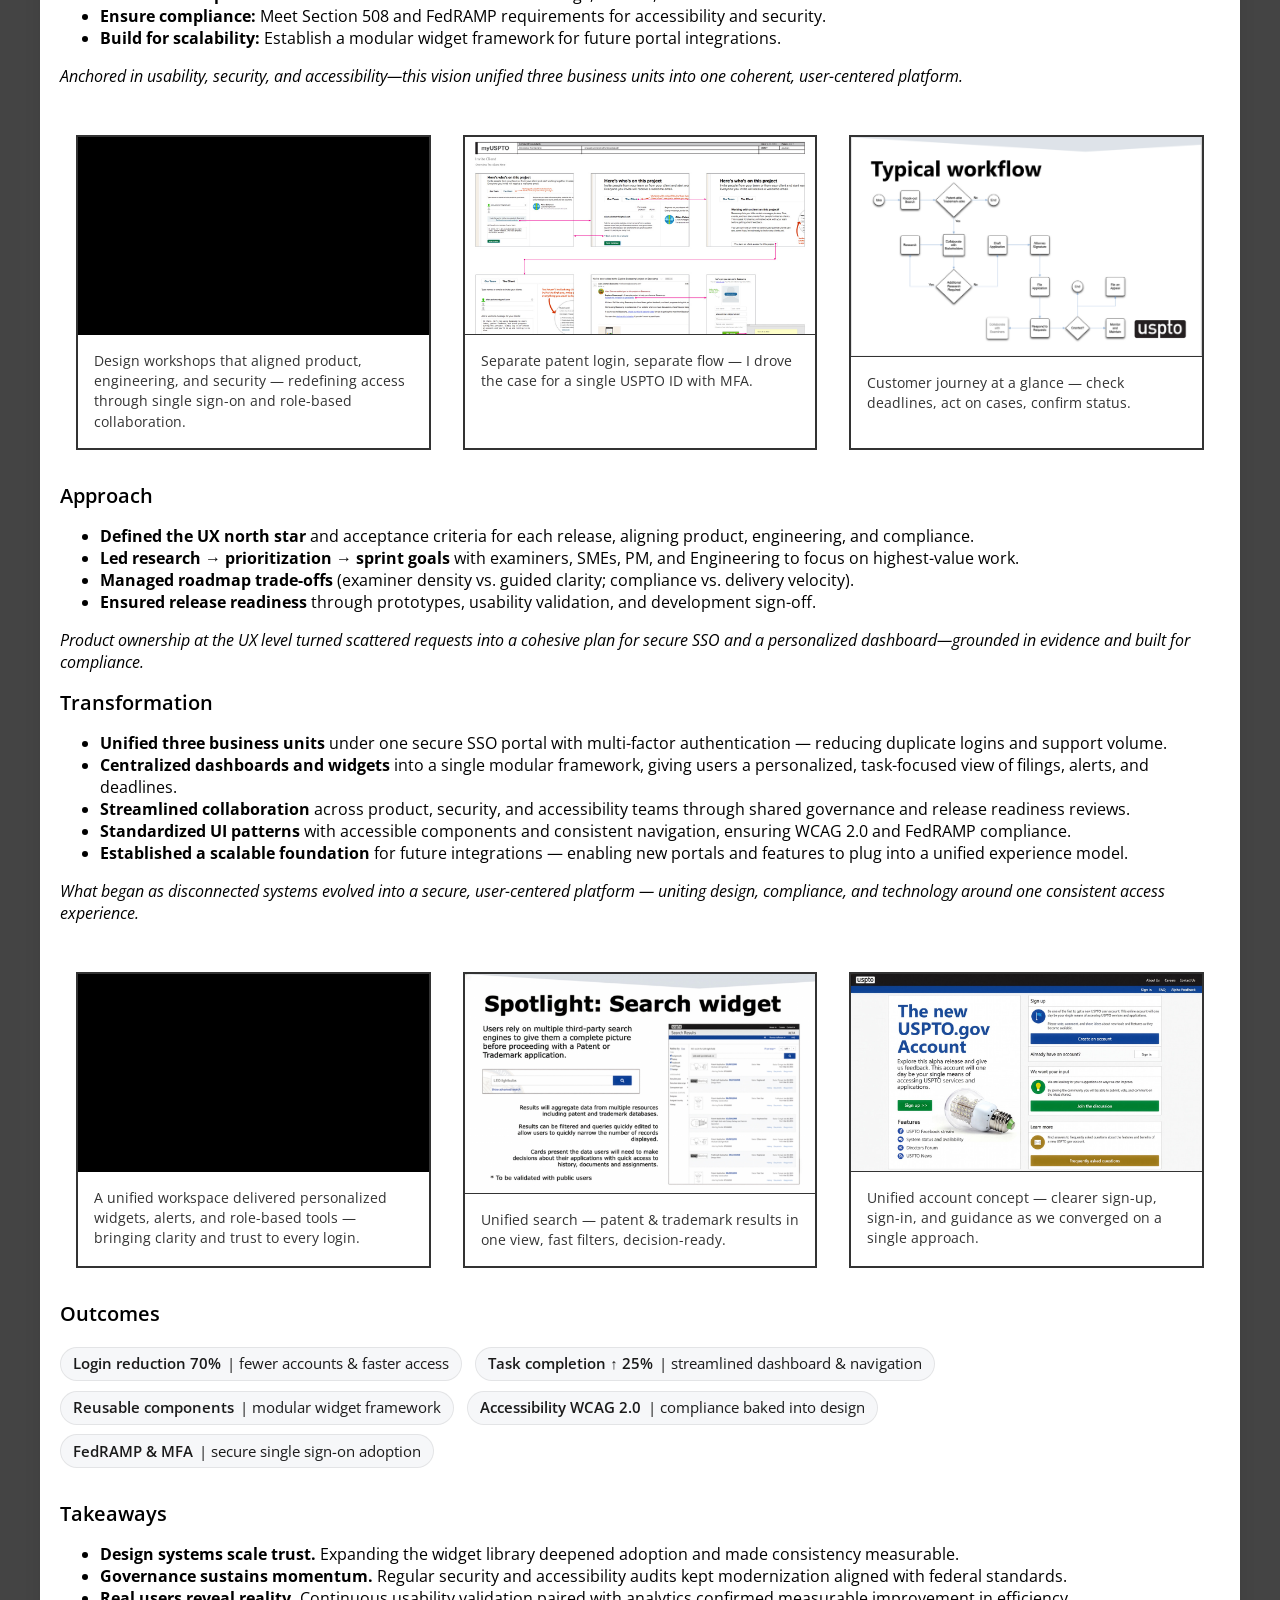
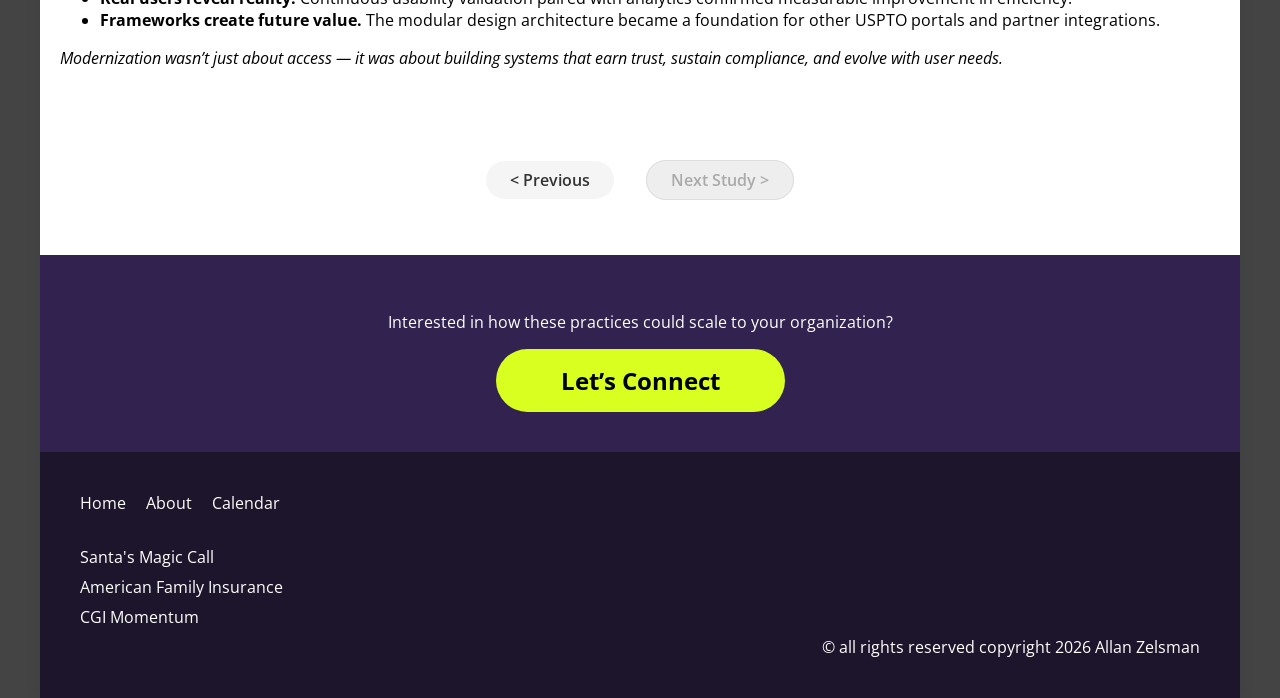
<file: uspto.html>
<!DOCTYPE html>
<html lang="en">
<head>
  <meta charset="UTF-8" />
  <meta name="viewport" content="width=device-width, initial-scale=1.0"/>
  <title>U.S. Patent and Trademark Office</title>
  <link rel="stylesheet" href="css/global.css" />
  <link rel="stylesheet" href="css/index.css" />
    <script src="local-scripts.js" defer></script>
</head>
<body>
<main id="main-container" class="container" role="main" tabindex="-1">
    <nav id="header" role="navigation">
    </nav>

    <div class="hero bordered" role="banner" aria-label="USPTO Hero Image">
        <img src="img/uspto-hero.jpg" alt="USPTO Hero Image" />
    </div>

    <breadcrumb id="breadcrumb"></breadcrumb>

    <!-- Main content section -->
   <section class="content-container" aria-label="Main Content">
  <main role="main" aria-label="myUSPTO Case Study">
    <h1 class="with-subtitle">myUSPTO: Secured Unified Access &amp; Personalization</h1>
    <p class="subtitle">Acting Product Owner, UX — Led vision, backlog, and release readiness for SSO + MFA modernization.</p>

    <section id="at-a-glance"class="mandate" aria-labelledby="uspto-ataglance-title">
      <h2 id="uspto-ataglance-title">At a Glance</h2>
      <div class="chip-row" role="list">
        <span class="chip" role="listitem"><strong>Unified access</strong> | one login</span>
        <span class="chip" role="listitem"><strong>Secure sign-in</strong> | SSO + MFA</span>
        <span class="chip" role="listitem"><strong>Personalized</strong> | dashboard view</span>
        <span class="chip" role="listitem"><strong>Release ready</strong> | QA + rollout</span>
        <span class="chip" role="listitem"><strong>Accessible</strong> | WCAG / 508</span>
      </div>
    </section>

    <!-- Project Overview -->
    <section id="project-overview" class="responsive-row" aria-labelledby="project-overview-title">
        <div>
          <h2 id="project-overview-title">Project Overview</h2>
          <ul>
            <li><b>Client:</b> U.S. Patent &amp; Trademark Office (USPTO)</li>
            <li><b>Role:</b> Acting Product Owner, UX / Information Architect</li>
            <li><b>Timeline:</b> Aug 2014 – Sep 2015</li>
            <li><b>Scope:</b> SSO portal, personalized dashboard, modular widget framework</li>
            <li><b>Standards:</b> FedRAMP, WCAG 2.0 / Section 508</li>
          </ul>
        </div>
        <div>
          <h2 id="tools-methods-title">Tools &amp; Methods</h2>
          <ul>
            <li>Axure &amp; Adobe Suite</li>
            <li>User &amp; stakeholder interviews</li>
            <li>Workshops &amp; whiteboarding</li>
            <li>Requirements &amp; data analysis</li>
            <li>Information architecture</li>
            <li>Interaction design &amp; prototyping</li>
          </ul>
        </div>
      </section>
    <!-- The Challenge -->
     <section id="uspto-challenge" aria-labelledby="uspto-challenge-title">
        <h2 id="uspto-challenge-title">Challenge</h2>
        <ul class="po-moves">
          <li><strong>Fragmented authentication:</strong> Multiple portals with separate sign-ins caused confusion and security risk.</li>
          <li><strong>Disjointed experiences:</strong> Users had to re-authenticate to move between tools, leading to frustration and inefficiency.</li>
          <li><strong>Lack of personalization:</strong> Each business unit maintained its own dashboards and alerts with no shared framework.</li>
          <li><strong>High support dependency:</strong> Account recovery and sign-in errors drove costly support volume.</li>
        </ul>
        <p class="note">
          USPTO needed a single, secure way for users to sign in, manage tasks, and access services—while meeting strict federal accessibility and security standards.
        </p>
      </section>
      <section class="card-container" aria-labelledby="challenge-examples-title">
        <h2 class="sr-only" id="challenge-examples-title">Challenge Examples</h2>
            <div class="card">
              <!--<a href="img/USPTO/messy_desk-4k.jpg" target="_blank" rel="noopener">
                <img src="img/USPTO/messy_desk.jpg" alt="Messy examiner/lawyer desk with dual monitors and file stacks; we aligned on unifying access and work." />
              </a>-->
              <div class="video-wrapper">
                  <iframe 
                    src="https://www.youtube.com/embed/sd2gbh7ZXyE"
                    title="AFI | The Challenge"
                    allow="accelerometer; autoplay; clipboard-write; encrypted-media; gyroscope; picture-in-picture; web-share"
                    referrerpolicy="strict-origin-when-cross-origin"
                    allowfullscreen>
                  </iframe>
              </div>
              <div class="card-content">
                <p>Multiple logins, shared passwords, and disconnected systems — a fragmented experience built for protection, not productivity.</p>
              </div>
            </div>
            <div class="card">
              <a href="img/USPTO/ptoLegacy.jpg" target="_blank" rel="noopener">
                <img src="img/USPTO/ptoLegacy.png" alt="Legacy USPTO patent login screen, reflecting separate sign-in flows and sessions before unifying to one USPTO ID." />
              </a>
              <div class="card-content">
                <p>Separate patent login, separate flow — I drove the case for a single USPTO ID with MFA.</p>
              </div>
            </div>
            <div class="card">
                <a href="img/USPTO/signIn.png" target="_blank" rel="noopener">
                <img src="img/USPTO/signIn.png" alt="High-fidelity wireframe of a sign-in page with multi-factor authentication, showcasing user input fields, validation messages, and a help widget." />
                </a>
              <div class="card-content">
                <p>Many competing iterations — we set shared decision criteria and converged on a unified direction.</p>
              </div>
            </div>
    </section>
      <!-- Vision & Objectives -->
       <section id="uspto-vision-objectives" aria-labelledby="uspto-vision-title">
        <h2 id="uspto-vision-title">Vision &amp; Objectives</h2>
        <ul class="po-moves">
          <li><strong>Unify access:</strong> Deliver a single, secure sign-on with MFA across all USPTO portals.</li>
          <li><strong>Streamline tasks:</strong> Centralize dashboards, alerts, and messages to reduce context switching.</li>
          <li><strong>Personalize experiences:</strong> Give each user a tailored view of filings, actions, and deadlines.</li>
          <li><strong>Ensure compliance:</strong> Meet Section 508 and FedRAMP requirements for accessibility and security.</li>
          <li><strong>Build for scalability:</strong> Establish a modular widget framework for future portal integrations.</li>
        </ul>
        <p class="note">
          Anchored in usability, security, and accessibility—this vision unified three business units into one coherent, user-centered platform.
        </p>
      </section>
      <section class="card-container" aria-labelledby="vision-examples-title">
        <h2 class="sr-only" id="vision-examples-title">Vision Examples</h2>
              <div class="card">
                <div class="video-wrapper">
                  <iframe 
                    src="https://www.youtube.com/embed/mGEkLU8XNG8"
                    title="AFI | The Strategy"
                    allow="accelerometer; autoplay; clipboard-write; encrypted-media; gyroscope; picture-in-picture; web-share"
                    referrerpolicy="strict-origin-when-cross-origin"
                    allowfullscreen>
                  </iframe>
              </div>
                <div class="card-content">
                  <p>Design workshops that aligned product, engineering, and security — redefining access through single sign-on and role-based collaboration.</p>
                </div>
              </div>
              <div class="card">
                <a href="img/USPTO/competitive_analysis.jpg" target="_blank" rel="noopener">
                  <img src="img/USPTO/competitive_analysis.jpg" alt="Competitive analysis of existing patent login systems, highlighting the need for a unified approach." />
                </a>
                <div class="card-content">
                  <p>Separate patent login, separate flow — I drove the case for a single USPTO ID with MFA.</p>
                </div>
              </div>
              <div class="card">
                  <a href="img/USPTO/ptoRoadmap_0000_Layer-6.png" target="_blank" rel="noopener">
                  <img src="img/USPTO/ptoRoadmap_0000_Layer-6.png" alt="Designers at a whiteboard covered with Post-its, sketches, and voting dots, synthesizing research to align on priorities." />
                  </a>
                <div class="card-content">
                  <p>Customer journey at a glance — check deadlines, act on cases, confirm status.</p>
                </div>
              </div>
      </section>
    <!-- Approach -->
    <section id="uspto-approach" aria-labelledby="uspto-approach-title">
      <h2 id="uspto-approach-title">Approach</h2>
      <ul class="po-moves">
        <li><strong>Defined the UX north star</strong> and acceptance criteria for each release, aligning product, engineering, and compliance.</li>
        <li><strong>Led research → prioritization → sprint goals</strong> with examiners, SMEs, PM, and Engineering to focus on highest-value work.</li>
        <li><strong>Managed roadmap trade-offs</strong> (examiner density vs. guided clarity; compliance vs. delivery velocity).</li>
        <li><strong>Ensured release readiness</strong> through prototypes, usability validation, and development sign-off.</li>
      </ul>
      <p class="note">
        Product ownership at the UX level turned scattered requests into a cohesive plan for secure SSO and a personalized dashboard—grounded in evidence and built for compliance.
      </p>
    </section>



    <!-- Transformation -->
     <section id="uspto-transformation" aria-labelledby="uspto-transformation-title">
      <h2 id="uspto-transformation-title">Transformation</h2>
      <ul class="po-moves">
        <li><strong>Unified three business units</strong> under one secure SSO portal with multi-factor authentication — reducing duplicate logins and support volume.</li>
        <li><strong>Centralized dashboards and widgets</strong> into a single modular framework, giving users a personalized, task-focused view of filings, alerts, and deadlines.</li>
        <li><strong>Streamlined collaboration</strong> across product, security, and accessibility teams through shared governance and release readiness reviews.</li>
        <li><strong>Standardized UI patterns</strong> with accessible components and consistent navigation, ensuring WCAG 2.0 and FedRAMP compliance.</li>
        <li><strong>Established a scalable foundation</strong> for future integrations — enabling new portals and features to plug into a unified experience model.</li>
      </ul>
      <p class="note">
        What began as disconnected systems evolved into a secure, user-centered platform — uniting design, compliance, and technology around one consistent access experience.
      </p>
    </section>

    <section class="card-container" aria-labelledby="transformation-examples-title">
      <h2 class="sr-only" id="transformation-examples-title">Transformation Examples</h2>
            <div class="card">
              <div class="video-wrapper">
                  <iframe 
                    src="https://www.youtube.com/embed/UasWbLQsG7c"
                    title="AFI | The Outcomes"
                    allow="accelerometer; autoplay; clipboard-write; encrypted-media; gyroscope; picture-in-picture; web-share"
                    referrerpolicy="strict-origin-when-cross-origin"
                    allowfullscreen>
                  </iframe>
              </div>
              <div class="card-content">
                <p>A unified workspace delivered personalized widgets, alerts, and role-based tools — bringing clarity and trust to every login.</p>
              </div>
            </div>
            <div class="card">
              <a href="img/USPTO/spotlite.png" target="_blank" rel="noopener">
                <img src="img/USPTO/spotlite.png" alt="Search widget concept showing aggregated patent/trademark results with filters and result cards." />
              </a>
              <div class="card-content">
                <p>Unified search — patent & trademark results in one view, fast filters, decision-ready.</p>
              </div>
            </div>
            
            <div class="card">
                <a href="img/USPTO/Welcome.jpg" target="_blank" rel="noopener">
                <img src="img/USPTO/Welcome.jpg" alt="Sign-in concept screen for a unified USPTO account showing create account, sign in, feedback, and FAQ panels." />
                </a>
              <div class="card-content">
                <p>Unified account concept — clearer sign-up, sign-in, and guidance as we converged on a single approach.</p>
              </div>
            </div>
    </section>
    <section class="mandate" aria-labelledby="uspto-outcomes-title">
      <h2 id="uspto-outcomes-title">Outcomes</h2>
      <div class="chip-row" role="list">
        <span class="chip" role="listitem"><strong>Login reduction 70%</strong> | fewer accounts &amp; faster access</span>
        <span class="chip" role="listitem"><strong>Task completion ↑ 25%</strong> | streamlined dashboard &amp; navigation</span>
        <span class="chip" role="listitem"><strong>Reusable components</strong> | modular widget framework</span>
        <span class="chip" role="listitem"><strong>Accessibility WCAG 2.0</strong> | compliance baked into design</span>
        <span class="chip" role="listitem"><strong>FedRAMP &amp; MFA</strong> | secure single sign-on adoption</span>
      </div>
    </section>
    
    <section id="uspto-takeaways" aria-labelledby="uspto-takeaways-title">
        <h2 id="uspto-takeaways-title">Takeaways</h2>
        <ul class="po-moves">
          <li><strong>Design systems scale trust.</strong> Expanding the widget library deepened adoption and made consistency measurable.</li>
          <li><strong>Governance sustains momentum.</strong> Regular security and accessibility audits kept modernization aligned with federal standards.</li>
          <li><strong>Real users reveal reality.</strong> Continuous usability validation paired with analytics confirmed measurable improvement in efficiency.</li>
          <li><strong>Frameworks create future value.</strong> The modular design architecture became a foundation for other USPTO portals and partner integrations.</li>
        </ul>
        <p class="note">
          Modernization wasn’t just about access — it was about building systems that earn trust, sustain compliance, and evolve with user needs.
        </p>
    </section>

  </main>
</section>
    <pagination></pagination>

    <!-- Call to Action section -->
    <section id="cta" class="cta" id="cta" aria-label="Call to Action">
    </section>
    <footer id="footer" role="contentinfo">
    </footer>
</main>
</body>
</html>
</file>
<file: css/global.css>
@import url("https://fonts.googleapis.com/css?family=Open+Sans:300,400,600,700");

* {
  box-sizing: border-box;
  -webkit-font-smoothing: antialiased;
}

body {
  background: #444444;
  margin: 0;
  min-height: 100vh;
  min-width: 320px;
  font-family: 'Open Sans', Arial, sans-serif;
}

/* Main content container */
.main-container, #main-container {
  width: 100vw;         /* Fill the entire viewport width */
  max-width: 1200px;
  min-width: 320px;
  margin: 0 auto;
  background: #fff;
  box-shadow: 0 2px 16px rgba(0,0,0,0.08);
  display: flex;
  flex-direction: column;
  box-sizing: border-box;
  padding: 0;
}
.hero {
  width: 100%;
  max-width: 1200px;
  min-width: 320px;
  margin: 0 auto;
  display: flex;
  align-items: center;
  justify-content: center;
  overflow: hidden;
  background: #fff;
}

.hero img {
  width: 100%;
  height: auto;
  max-width: 100%;
  object-fit: contain;          /* Show entire image, no cropping */
  display: block;
  background: #fff;
}
.hero.bordered, .image.bordered {
  border: 5px solid #000;
}

/* Breadcrumb Styles */
    .breadcrumb {
      font-size: 1rem;
      margin-bottom: 1.5rem;
      padding: 1.25rem;
      padding-bottom: 0;
    }

    .breadcrumb ol {
      list-style: none;
      padding: 0;
      margin: 0;
      display: flex;
      flex-wrap: wrap;
      align-items: center;
    }

    .breadcrumb li {
      display: flex;
      align-items: center;
    }

    .breadcrumb a {
      text-decoration: none;
      color: #0048fe; /* Brand color */
      transition: color 0.2s ease;
    }

    .breadcrumb a:hover {
      color: #ff6600; /* Accent hover color */
    }

    .breadcrumb .separator {
      margin: 0 0.5rem;
      color: #888;
      font-size: 0.75rem;
    }

    /* Current page styling */
    .breadcrumb [aria-current="page"] {
      font-weight: 600;
      color: #555;
    }

#content-container, .content-container {
  flex: 1;
  padding: 1.25rem;
  padding-top:0;
}

/* Pin footer to bottom */
footer {
  margin-top: auto;
}
.footer-project-links {
  display: flex;
  flex-direction: column;
  align-items: flex-start;
  margin-top: 1rem;
  gap: 0.5rem;
}

/* Section containers */
header, .content, .cta, footer {
  width: 100%;
  box-sizing: border-box;
  padding: 0;
  margin: 0;
}

/* Header styles */
header {
  max-width: 1200px;
  min-height: 90px;
  display: flex;
  align-items: center;
  width: 100%;
}

/* Responsive main container */
@media (max-width: 1200px) {
  .main-container, #main-container {
    max-width: 100vw;
  }
}
/* Example: Place this in your CSS file for a responsive row that wraps */
    .responsive-row {
      display: flex;
      flex-wrap: wrap;
      gap: 8px;            /* Reduce gap between items */
      align-items: flex-start;
      margin-bottom: 0.5rem; /* Reduce bottom margin */
    }

    .responsive-row > * {
      flex: 1 1 220px;
      min-width: 160px;
      margin: 0;
    }
    .responsive-row.stacked {
      flex-direction: column;
      display: flex;
      gap: 0rem; /* or your preferred spacing */
    }

    /* Stack image above text on small screens */
    @media (max-width: 700px) {
      .image-wrap {
        float: none;
        display: block;
        width: 100%;
        max-width: 320px;
        margin: 0 auto 18px auto;
      }
    }

    @media (max-width: 600px) {
      main {
        padding: 12px;
      }
      h1 { font-size: 1.4rem; }
      h2 { font-size: 1.1rem; }
      ul { margin-left: 1rem; }
    }

/* Navigation container */
#nav-container {
  display: flex;
  flex-direction: column;
  min-width: 320px;
  max-width: 1200px;
  align-items: center;
  position: relative;
  background-color: #fff;
  margin: 0 auto;
  box-shadow: 0 0 20px rgba(0,0,0,0.3);
  width: 100%;
}

/* Navigation styles */
.navigation {
  display: flex;
  flex-direction: column;
  align-items: flex-start;
  gap: 10px;
  width: 100%;
}

/* Navigation inner container */
.navigation .container {
  display: flex;
  flex-wrap: wrap;
  align-items: flex-end;
  gap: 10px;
  padding: 20px;
  width: 100%;
  background-color: #31214f;
}

/* Title styles */
.navigation .title {
  display: flex;
  flex-direction: column;
  width: 277px;
  align-items: flex-start;
  margin-bottom: 0;
}

.navigation .text-wrapper {
  font-family: "Open Sans", Arial, sans-serif;
  font-weight: 600;
  color: #fff;
  font-size: 32px;
  line-height: 32px;
  white-space: nowrap;
  margin: 0;
}

.navigation .executive-UX-product {
  font-family: "Open Sans", Arial, sans-serif;
  font-weight: 300;
  color: #fff;
  font-size: 14px;
  line-height: normal;
  margin: 0;
  padding: 0;
}

/* Menu styles */
.menu {
  display: flex;
  align-items: center;
  gap: 32px;
}

.menu ul {
  display: flex;
  gap: 32px;
  list-style: none;
  margin: 0;
  padding: 0;
}

.menu li {
  margin: 0;
  padding: 0;
}
.menu li:hover {
    transform: scale(1.1);
}

.menu a,
.text-wrapper-2 {
  color: #fff;
  text-decoration: none;
  font-weight: 600;
  font-size: 18px;
  transition: transform 0.2s;
}

.menu a:focus,
.menu a:hover,
.text-wrapper-2:focus,
.text-wrapper-2:hover {
  outline: none;
  transform: scale(1.1);
}

/* Case StudyPagination styles */

.pagination-nav {
  margin: 2rem 0;
  padding: 2rem 1rem;
  text-align: center;
}
.pagination-list {
  display: flex;
  justify-content: center;
  align-items: center;
  gap: 2rem;
  list-style: none;
  padding: 0;
  margin: 0;
}
.pagination-link {
  padding: 0.5rem 1.5rem;
  border-radius: 2rem;
  background: #f5f5f5;
  color: #333;
  text-decoration: none;
  font-weight: 600;
  transition: background 0.2s;
}
.pagination-link:hover {
  background: #1D152B;
  color: #fff;
}
.pagination-current {
  font-weight: bold;
  color: #1D152B;
  padding: 0.5rem 1.5rem;
}
.pagination-link.disabled {
  background: #eee;
  color: #aaa;
  cursor: not-allowed;
  pointer-events: none;
  border: 1px solid #ddd;
  border-radius: 2rem;
  padding: 0.5rem 1.5rem;
  text-decoration: none;
  font-weight: 600;
}

/* Footer */
footer {
  padding: 1.25rem;
  width: 100%;
  background-color: #1D152B;
}

footer .links {
  display: flex;
  flex-wrap: wrap;
  flex-direction: row;
  align-items: flex-start;
  gap:1.25rem;
  color: #fff;
  padding-bottom: 1rem;
}

footer a {
  color: #fff;
  text-decoration: none;
  margin: 0;
  transition: transform 0.2s;
}

footer a:hover{
    transform: scale(1.1);
}

.copyright {
  color: #fff;
  margin: 0;
  margin-left: auto;
  text-align: right;
  white-space: nowrap;
}

/* Responsive adjustments for footer */
@media (max-width: 600px) {
  footer {
    flex-direction: column;
    align-items: flex-start;
    gap: 20px;
    padding: 12px;
  }
  
.copyright {
    margin-top: 4px;
    margin-left: 0;
    align-self: flex-start;
    white-space: normal;
    word-break: break-word;
    width: 100%;
}
}

/* Primary Call to Action Button */
.cta-context {
  color: #fff;
  font-size: 1rem;
  margin-bottom: 16px;
  text-align: center;
}
.cta-button {
  background-color: #007bff;
  color: #fff;
  padding: 12px 24px;
  border: none;
  border-radius: 4px;
  cursor: pointer;
  text-align: center;
  text-decoration: none;
  font-size: 24px;
  font-weight: 700;
}

/* Media modal styles (images, local video, YouTube) */
.modal {
  display: none;
  position: fixed;
  inset: 0; /* top:0; right:0; bottom:0; left:0 */
  background: rgba(0,0,0,0.6);
  z-index: 1200;
  align-items: center;
  justify-content: center;
  padding: 0; /* ensure overlay doesn't add extra space that causes scroll */
  box-sizing: border-box;
}
.modal.active {
  display: flex;
}
.modal .modal-inner {
  /* make the inner container hug its content instead of filling the viewport */
  background: transparent; /* keep transparent so media appears on backdrop */
  border-radius: 8px;
  max-width: 960px;
  display: inline-block; /* shrink to content */
  vertical-align: middle;
  max-height: 90vh;
  overflow: auto; /* allow scrolling when media taller than viewport */
  position: relative;
}
.modal .modal-body {
  padding: 0.5rem 0.5rem 0.5rem 0.5rem;
  display: block;
  text-align: center;
}
.modal .modal-body img,
.modal .modal-body video,
.modal .modal-body iframe {
  max-width: 100%;
  max-height: 80vh;
  height: auto;
  display: block;
  margin: 0 auto; /* center horizontally */
}
.modal .modal-close {
  position: absolute;
  top: 8px;
  right: 8px;
  background: transparent;
  border: none;
  color: #c4c4c4;
  font-size: 1.4rem;
  line-height: 1;
  padding: 8px;
  cursor: pointer;
}
.modal .modal-close:focus {
  outline: 2px solid #c4c4c4;
  outline-offset: 2px;
}

/* Frameless media modal: show media directly on the backdrop */
.media-modal .modal-inner {
  background: transparent;
  box-shadow: none;
  border-radius: 0;
  max-width: 100%;
}
.media-modal .modal-body {
  padding: 0;
}
.media-modal .modal-close {
  position: fixed;
  top: 12px;
  right: 12px;
  background: rgba(0,0,0,0.45);
  color: #fff;
  border-radius: 6px;
  padding: 6px 10px;
  font-size: 1.2rem;
  z-index: 1300;
}

/* Responsive frame used for YouTube embeds and other aspect-sensitive media */
.media-frame {
  /* Use viewport-relative width but cap at 960px; prevents horizontal overflow */
  width: 92vw;
  max-width: 960px; /* limit very large embeds */
  margin: 0 auto;
  box-sizing: border-box;
  /* prevent the frame itself from exceeding the viewport height */
  max-height: calc(100vh - 64px);
  overflow: hidden;
}
.media-frame .embed-responsive {
  position: relative;
  width: 100%;
  height: 100%;
  overflow: hidden;
}
.media-frame .embed-responsive iframe {
  position: absolute;
  top: 0;
  left: 0;
  width: 100%;
  height: 100%;
  border: 0;
}

/* Small screens */
@media (max-width: 600px) {
  .modal .modal-inner {
    max-width: 100%;
    /* don't force full height on mobile; let inner hug content */
    max-height: 100vh;
    border-radius: 0;
  }
  .modal .modal-body {
    padding: 0.25rem;
    -webkit-overflow-scrolling: touch;
  }
  .modal .modal-body img,
  .modal .modal-body video,
  .modal .modal-body iframe {
    max-height: calc(100vh - 72px); /* leave space for close button and padding */
    margin: 0 auto;
    display: block;
  }
}


.cta-container {
  width: 100%;
  max-width: 1200px;
  margin: 0 auto;
  background: #32224F;
  display: flex;
  justify-content: center;
  align-items: center;
  flex-direction: column;
  box-sizing: border-box;
  padding: 40px;
}

/* Optimized CTA Button styles */
.button,
.cta-button {
  all: unset;
  box-sizing: border-box;
  display: inline-flex;
  align-items: center;
  justify-content: center;
  gap: 10px;
  padding: 10px 60px; /* More reasonable horizontal padding for responsiveness */
  background-color: #d8ff20;
  border-radius: 50px;
  border: 5px solid transparent;
  cursor: pointer;
  transition: transform 0.2s;
  font-size: 24px;
  font-weight: 700;
}

.button:hover,
.button:focus,
.cta-button:hover,
.cta-button:focus {
  transform: scale(1.08);
}

/* CTA Button text style */
.button .text-wrapper,
.cta-button .text-wrapper {
  all: unset;
  box-sizing: border-box;
  font-family: "Open Sans", Helvetica, Arial, sans-serif;
  font-weight: 700;
  color: #32224F;
  font-size: 24px;
  text-align: center;
  letter-spacing: 0;
  line-height: normal;
}

/* Responsive adjustments for CTA button */
@media (max-width: 600px) {
  .button,
  .cta-button {
    padding: 16px 24px;
    font-size: 18px;
  }
  .button .text-wrapper,
  .cta-button .text-wrapper {
    font-size: 18px;
  }
}

/* Screen reader only text */   
.sr-only {
  position: absolute;
  width: 1px;
  height: 1px;
  padding: 0;
  margin: -1px;
  overflow: hidden;
  clip: rect(0,0,0,0);
  white-space: nowrap;
  border: 0;
}

/* image wrapper */
.image {
  max-width: 100%;
  height: auto;
  display: block;
}

/* Make text flow around the image responsively */
    .image-wrap {
      float: right;
      width: 260px;
      max-width: 40vw;
      margin: 0 0 24px 24px;
      border: #000000 5px solid;
    }

    .image-wrap img {
      width: 100%;
      height: auto;
      display: block;
    
    }

    /* Stack image above text on small screens */
    @media (max-width: 700px) {
      .image-wrap {
        float: none;
        display: block;
        width: 100%;
        max-width: 320px;
        margin: 0 auto 18px auto;
      }
    }

/* Reduce gaps between content chunks, especially on mobile */
h1 {
  margin-top: 0rem;
  margin-bottom: 0.5rem;
  font-weight: 400;
  font-size: 1.875rem;
}

h1.with-subtitle {
  margin-top: 0;
  margin-bottom: 0;
  font-weight: 400;
  font-size: 1.875rem;
}

h2 {
  margin-top: 0;
  margin-bottom: 0.5rem;
  font-weight: 600;
  font-size: 1.25rem;
}
h3 {
  margin-top: 0;
  margin-bottom: 0rem;
  font-weight: 600;
  font-size: 1.2rem;
}
.subtitle {
  margin-top: 0;
  margin-bottom: 1rem;
  font-weight: 400;
  font-size: 1.25rem;
  color: #555;
}
.note {
  font-size: 1rem;
  font-style: italic;
}
main ul,
main p,
main .responsive-row,
main .image-wrap {
  margin-bottom: 1rem;
}

.responsive-row {
  gap: 16px;
  margin-bottom: 1rem;
}

@media (max-width: 700px) {
  main {
    padding: 10px;
  }
  main h1,
  main h2 {
    margin-top: 0.8rem;
    margin-bottom: 0.3rem;
  }
  main ul,
  main p,
  main .responsive-row,
  main .image-wrap {
    margin-bottom: 0.7rem;
  }
  .responsive-row {
    gap: 10px;
    margin-bottom: 0.7rem;
  }
}

/* Add to about.css or global.css for responsive video */
.hero-video-wrapper {
  position: relative;
  width: 100%;
  padding-bottom: 56.25%; /* 16:9 aspect ratio */
  height: 0;
  overflow: hidden;
  background: #000;
}

.hero-video-wrapper iframe {
  position: absolute;
  top: 0;
  left: 0;
  width: 100%;
  height: 100%;
  border: none;
}

/* Responsive card component */
.project-card {
      border: 2px solid #333;
      border-radius: 0px;
      overflow: hidden;
      background-color: white;
      display: flex;
      flex-direction: column;
      align-items: stretch;
      min-width: 345px;
      max-width: 345px;
      width: 345px;
      margin: 0;
    }
.card-container {
  display: flex;
  flex-direction: row;
  gap: 2rem;
  align-items: stretch;
  width: 100%;
  padding: 1rem;
}

.card {
  width: 100%;
  max-width: 400px;
  margin: 1rem 0;
  border-radius: 0px;
  overflow: hidden;
  background-color: #fff;
  border: solid 2px #333;
  display: flex;
  flex-direction: column;
  flex: 1;
}

.card img {
  width: 100%;
  height: auto;
  object-fit: cover;
  display: block;
  border-bottom: 1px solid #333;
}
.no-border {
  border: none !important;
}

.card-content {
  padding: 1rem;
  font-size: 0.9rem;
  line-height: 1.4;
  color: #333;
  flex-grow: 1;
  display: flex;
  flex-direction: column;
  align-items: flex-start;
  text-align: left;
}

.card-content h3 {
  font-size: 3rem;
  font-weight: 700;
  color: #0063B9;
  margin: 0 0 1rem 0;
  line-height: 1;
  text-align: center;
}

.card-content p {
  margin: 0;
  text-align: left;
}

.card-content.special-note {
  font-size: 0.85rem;
  color: #666;
  margin-top: 0.5rem;
  font-style: italic;
}

/* Stats card variant */
.card.stats-card {
  border: 2px solid #333;
  background-color: #fff;
}

.card.stats-card .card-content {
  padding: 0;
  display: flex;
  flex-direction: column;
  height: 100%;
}

.card.stats-card .metric-display {
  padding: 2rem 1rem;
  flex-grow: 1;
  display: flex;
  flex-direction: column;
  align-items: center;
  justify-content: center;
  background-color: #fff;
  text-align: center;
  width: 100%;
}

.card.stats-card .metric-display h3 {
  font-size: 2.5rem;
  font-weight: 700;
  color: #0063B9;
  margin: 0;
  line-height: 1;
  text-align: center;
}

.card.stats-card .metric-footer {
  background-color: #5D1E60;
  padding: 1rem;
  border-top: 1px solid #e9ecef;
  margin-top: auto;
  text-align: center;
  width: 100%;
  min-height: 4rem;
  display: flex;
  align-items: center;
  justify-content: center;
}

.card.stats-card .metric-footer p {
  margin: 0;
  font-size: 0.9rem;
  font-weight: 600;
  color: #ffffff;
  line-height: 1.3;
}

.card-content > .special-note {
  font-size: 0.85rem;
  color: #666;
  margin-top: 0.5rem;
  font-style: italic;
}
/* Card responsive behavior */
@media (max-width: 768px) {
  .card-container {
    flex-direction: column;
    align-items: stretch;
    gap: 1rem;
  }
  
  .card {
    max-width: 100%;
    margin: 1rem 0;
  }
}

@media (max-width: 480px) {
  .card-container {
    padding: 0.5rem;
    gap: 0.5rem;
  }
  
  .card {
    margin: 0.5rem 0;
    border-radius: 4px;
  }
}

/* chip styles */
/* Chip Row (container) */
.chip-row {
  display: flex;
  flex-wrap: wrap;
  gap: 0.6rem 0.8rem; /* row/column gap */
  align-items: center;
  margin: 0.75rem 0 0;
  padding: .5rem 0 2rem 0;
}
/* Individual Chip */
.chip {
  --chip-bg: var(--surface-2, #f6f7f9);
  --chip-text: var(--text-1, #1a1a1a);
  --chip-border: var(--border-1, rgba(0,0,0,0.08));
  --chip-radius: 999px;

  display: inline-flex;
  align-items: center;
  gap: 0.4rem;

  padding: 0.45rem 0.75rem;
  background: var(--chip-bg);
  color: var(--chip-text);
  border: 1px solid var(--chip-border);
  border-radius: var(--chip-radius);

  font-size: 0.92rem;
  line-height: 1.2;
  white-space: nowrap; /* keeps chips tidy; remove if you want wrapping inside a chip */
}

/* Make the bold label a touch lighter so it doesn’t shout */
.chip > strong {
  font-weight: 600;
  color: inherit;
}

/* Dark mode (optional) */
@media (prefers-color-scheme: dark) {
  .chip {
    --chip-bg: var(--surface-2, #1f232a);
    --chip-text: var(--text-1, #e6e6e6);
    --chip-border: var(--border-1, rgba(255,255,255,0.12));
  }
}

/* Compact variant (optional) */
.chip-row.is-compact .chip {
  padding: 0.35rem 0.6rem;
  font-size: 0.88rem;
}

/* Small screens: slightly larger tap targets, allow inner wrap if needed */
@media (max-width: 640px) {
  .chip {
    padding: 0.5rem 0.8rem;
    white-space: normal; /* allow 2-line chips on narrow screens */
  }
}

/* Motion-respectful hover focus (optional) */
@media (prefers-reduced-motion: no-preference) {
  .chip {
    transition: background 160ms ease, border-color 160ms ease, box-shadow 160ms ease;
  }
  .chip:hover,
  .chip:focus-visible {
    background: color-mix(in oklab, var(--chip-bg), #000 3%);
    border-color: color-mix(in oklab, var(--chip-border), #000 12%);
    box-shadow: 0 1px 0 rgba(0,0,0,0.04);
    outline: none;
  }
}

/* Break out of any centered content wrapper */
.calendar-bleed{
  width:100vw;
  position:relative;
  left:50%;
  right:50%;
  margin-left:-50vw;
  margin-right:-50vw;
}

/* Force the Calendly wrapper to actually fill the bleed */
.calendar-bleed .calendly-inline-widget{
  display:block !important;
  width:100% !important;
  max-width:none !important;
  min-width:0 !important;          /* kill the narrow look */
  height:calc(100vh - 96px) !important; /* adjust 96px to your sticky header height */
  min-height:640px !important;
  border:0;
  overflow:hidden;
}

/* Calendly injects inline styles with min-width:320px — override them */
.calendar-bleed .calendly-inline-widget[style*="min-width"]{
  min-width:0 !important;
}

/* Make the internal iframe fill its parent */
.calendar-bleed .calendly-inline-widget iframe{
  width:100% !important;
  height:100% !important;
  border:0;
}

.left-align {
  text-align: left;
  padding: 1rem 0;
}

/* youtube video wrapper for responsive card */
/* Responsive video wrapper */
.video-wrapper {
  position: relative;
  width: 100%;
  padding-bottom: 56.25%; /* 16:9 aspect ratio */
  height: 0;
  overflow: hidden;
  background: #000;     /* prevents white flash before video loads */
  border-bottom: solid 1px #000000;
}

/* Let iframe scale perfectly inside */
.video-wrapper iframe {
  position: absolute;
  top: 0;
  left: 0;
  width: 100%;
  height: 100%;
  border: 0;
}


.video-wrapper-portrait {
  position: relative;
  width: 200px;
  height: 100%;
  padding-top: 0; /* 9:16 aspect ratio = 16/9*100 */
  overflow: hidden;
  background: #000;     /* prevents white flash before video loads */
  border-bottom: solid 1px #000000;
}

.video-wrapper-portrait iframe {
  position: absolute;
  top: 0;
  left: 0;
  width: 100%;
  height: 100%;
  border: 0;
}


/* UTILITIES */
.padding-top-small {
  padding-top: 0.5rem;
}
.padding-top-medium {
  padding-top: 1rem;
}
.padding-top-large {
  padding-top: 2rem;
}
</file>
<file: css/index.css>
/* Remove padding and ensure video stretches to viewport edges */
    .hero {
      position: relative;
      width: 100%;
      max-width: 1200px;
      margin: 0 auto;
      box-sizing: border-box;
      padding: 0;
      overflow: hidden;
    }

    .hero-video-wrapper {
      position: relative;
      width: 100%;           /* Use 100% instead of 100vw */
      aspect-ratio: 16 / 9;
      background: #000;
    }

    .hero iframe {
      position: absolute;
      top: 0;
      left: 0;
      width: 100%;
      height: 100%;
      border: none;
      display: block;
    }

    .tagline {
      text-align: left;
      font-size: 1.2rem;
      padding: 1rem 0;
    }

    /* Use flexbox for a fixed gutter and centered wrapping cards */
    .projects-grid {
      display: flex;
      flex-wrap: wrap;
      justify-content: center;
      gap: 20px; /* Always 20px gap between cards horizontally and vertically */
      padding: 1rem 2rem;
    }

    /* Lock card and image height to width (1:1 aspect ratio) */
    .project-card {
      border: 2px solid #333;
      border-radius: 0px;
      overflow: hidden;
      background-color: white;
      display: flex;
      flex-direction: column;
      align-items: stretch;
      min-width: 345px;
      max-width: 345px;
      width: 345px;
      margin: 0;
    }
    a.no-underline,
    a.no-underline:visited,
    a.no-underline:hover,
    a.no-underline:active,
    a.no-underline:focus {
      text-decoration: none !important;
    }

    .project-header {
      background-color: #5a2ca0;
      color: white;
      padding: 20px;
      font-weight: 600;
      text-align: left;
      width: 100%;
      box-sizing: border-box;
    }

    .project-image {
      width: 100%;
      height: auto;
      object-fit: contain;
      background: #fff;
      display: block;
      border: none;
      margin: 0;
      min-width: 345px;
      max-width: 345px;
    }

    .project-footer {
      background: #EFEDF7;           /* Background color */
      padding: 1.25rem 1rem;
      text-align: right;             /* Align text to the right */
      font-size: 20px;
      font-weight: 600;              /* Semibold */
      color: #5a2ca0;
      display: flex;
      justify-content: flex-end;     /* Align content to the right */
      align-items: center;
      gap: 0.3rem;
      border-top: 1px solid #e0dbe9; /* Optional: subtle top border */
    }

    .recommendation {
      display: flex;
      align-items: center;
      padding: 20px 1rem;
      background-color: #f4f4f4;
      border-top: 2px solid #ccc;
      max-width: 700px;
      margin: 2rem auto 0 auto;
    }

    .recommendation img {
      height: 40px;
      margin-right: 1rem;
    }

    .recommendation-text {
      font-weight: bold;
    }

    @media (max-width: 900px) {
      .projects-grid {
        display: flex;
        flex-wrap: wrap;
        justify-content: center;
        gap: 20px;
        padding: 0;
      }
    }

    @media (max-width: 600px) {
      .hero {
        max-width: 100%;
        margin: 0;
        padding: 0;
      }
      .hero-video-wrapper {
        width: 100%;
        aspect-ratio: 16 / 9;
      }
      .hero iframe {
        width: 100%;
        height: 100%;
        max-width: 100%;
      }
      .projects-grid {
        display: flex;
        flex-wrap: wrap;
        justify-content: center;
        gap: 20px;
        padding: 0;
      }
      .project-card {
        min-width: 345px;
        max-width: 345px;
        width: 345px;
        margin: 0;
      }
      .project-header {
        padding: 16px;
        font-size: 1rem;
      }
      .project-image {
        min-width: 345px;
        max-width: 345px;
        width: 100%;
      }
      .recommendation {
        padding: 1rem;
      }
    }
</file>
<file: css/about.css>
.about.div {
  display: flex;
  flex-direction: column;
  min-width: 375px;
  align-items: center;
  position: relative;
  background-color: #ffffff;
  overflow: hidden;
  max-width: 1200px;
  margin: 0 auto;
}

.about .navigation {
  display: flex;
  flex-direction: column;
  align-items: flex-start;
  gap: 10px;
  position: relative;
  align-self: stretch;
  width: 100%;
  flex: 0 0 auto;
}

.about .container {
  display: flex;
  flex-wrap: wrap;
  align-items: flex-end;
  gap: 10px 10px;
  padding: 20px;
  width: 100%;
  flex: 0 0 auto;
  background-color: #31214f;
  position: relative;
  align-self: stretch;
}

.about .title {
  display: flex;
  flex-direction: column;
  width: 277px;
  height: 51px;
  align-items: flex-start;
  position: relative;
}

.about .text-wrapper {
  position: relative;
  width: fit-content;
  margin-top: -1.00px;
  font-family: "Open Sans", Helvetica;
  font-weight: 600;
  color: #ffffff;
  font-size: 32px;
  letter-spacing: 0;
  line-height: 32px;
  white-space: nowrap;
}

.about .executive-UX-product {
  position: relative;
  width: fit-content;
  font-family: "Open Sans", Helvetica;
  font-weight: 300;
  color: #ffffff;
  font-size: 14px;
  letter-spacing: 0;
  line-height: normal;
}

.about .menu {
  display: inline-flex;
  align-items: center;
  justify-content: center;
  gap: 40px;
  position: relative;
  flex: 0 0 auto;
}

.about .text-wrapper-2 {
  font-size: 20px;
  position: relative;
  width: fit-content;
  margin-top: -1.00px;
  font-family: "Open Sans", Helvetica;
  font-weight: 600;
  color: #ffffff;
  letter-spacing: 0;
  line-height: normal;
  transition: transform 0.2s ease;
  cursor: pointer;
}

.about .text-wrapper-2:hover {
  transform: scale(1.05);
}

.about .albert-e-thumbnail {
  position: relative;
  width: 100%;
  height: 0;
  padding-bottom: 56.82%; /* 1/1.76 = 0.5682 for aspect ratio */
  background-image: url(https://c.animaapp.com/p0P8HcmP/img/albert-thumb-1@2x.png);
  background-size: cover;
  background-position: 50% 50%;
}

.about .container-2 {
  display: flex;
  flex-direction: column;
  align-items: flex-start;
  gap: 20px;
  padding: 40px 16px 100px;
  width: 100%;
  flex: 0 0 auto;
  position: relative;
  align-self: stretch;
}

.about .text-wrapper-3 {
  position: relative;
  width: 343px;
  margin-top: -1.00px;
  font-family: "Open Sans", Helvetica;
  font-weight: 400;
  color: #000000;
  font-size: 30px;
  letter-spacing: 0;
  line-height: normal;
}

.about .i-m-a-UX-and-product {
  position: relative;
  width: 343px;
  font-family: "Open Sans", Helvetica;
  font-weight: 300;
  color: #000000;
  font-size: 16px;
  letter-spacing: 0;
  line-height: normal;
}

.about .a-close-up-behind {
  position: relative;
  max-width: 400px;
  width: 100%;
  max-height: 302.7px;
  aspect-ratio: 1.32;
  object-fit: cover;
}

/* Responsive grid for text and image side-by-side, same height */
.responsive-grid {
  display: flex;
  flex-wrap: wrap;
  align-items: stretch;      /* Make both items the same height */
  gap: 32px;
  margin: 32px 0;
}

.responsive-grid .today-i-operate-at {
  flex: 1 1 320px;
  margin: 0;
  display: flex;
  align-items: center;
  /* Optional: add padding for readability */
  padding: 24px;
}

.responsive-grid .image {
  flex: 1 1 320px;
  object-fit: cover;
  width: 100%;
  max-height: 400px;
  min-width: 0;
  max-width: 100%;
  display: flex;
  align-items: center;
}

/* Make .image scale down to 320px wide responsively */
.responsive-grid .image,
.about .image {
  width: 100%;
  max-width: 400px;
  min-width: 0;
  object-fit: cover;
  height: auto;
  display: block;
}

@media (max-width: 400px) {
  .responsive-grid .image,
  .about .image {
    max-width: 320px;
  }
}

/* Stack vertically on small screens */
@media (max-width: 800px) {
  .responsive-grid {
    flex-direction: column;
    align-items: stretch;
    gap: 20px;
  }
  .responsive-grid .image {
    max-width: 100%;
    height: auto;
  }
  .responsive-grid .today-i-operate-at {
    padding: 12px;
  }
}

.about .today-i-operate-at {
  position: relative;
  flex: 1;
  margin-top: -1.00px;
  font-family: "Open Sans", Helvetica;
  font-weight: 300;
  color: #000000;
  font-size: 16px;
  letter-spacing: 0;
  line-height: normal;
}

.about .image {
  max-width: 150px;
  width: 150px;
  height: 225px;
  aspect-ratio: 0.67;
  position: relative;
  max-height: 225px;
  object-fit: cover;
}

.about .p {
  font-family: "Open Sans", Helvetica;
  font-weight: 300;
  color: #000000;
  font-size: 16px;
  letter-spacing: 0;
  line-height: normal;
  position: relative;
  align-self: stretch;
}

.about .img {
  max-width: 400px;
  width: 100%;
  aspect-ratio: 1.78;
  position: relative;
  max-height: 225px;
  object-fit: cover;
}

.about .floating-action {
  display: flex;
  flex-direction: column;
  width: 100vw;
  max-width: 1200px;
  align-items: center;
  justify-content: center;
  gap: 10px;
  padding: 30px 20px;
  position: relative;
  flex: 0 0 auto;
  background-color: #32224f;
  margin-left: calc(-50vw + 50%);
  margin-right: calc(-50vw + 50%);
}

.about .button-wrapper {
  display: flex;
  flex-direction: column;
  align-items: center;
  justify-content: center;
  gap: 10px;
  width: 100%;
  flex: 0 0 auto;
  position: relative;
  align-self: stretch;
}

.about .button {
  all: unset;
  box-sizing: border-box;
  display: inline-flex;
  align-items: center;
  justify-content: center;
  gap: 10px;
  padding: 20px 50px;
  position: relative;
  flex: 0 0 auto;
  background-color: #d8ff20;
  border-radius: 50px;
  min-width: fit-content;
  white-space: nowrap;
  transition: transform 0.2s ease;
  cursor: pointer;
}

.about .button:hover {
  transform: scale(1.05);
}

.about .button-2 {
  position: relative;
  width: fit-content;
  font-family: "Open Sans", Helvetica;
  font-weight: 700;
  color: #32224f;
  font-size: 24px;
  text-align: center;
  letter-spacing: 0;
  line-height: normal;
  pointer-events: none;
}

.about .footer {
  display: flex;
  width: 100vw;
  max-width: 1200px;
  align-items: center;
  justify-content: center;
  gap: 10px;
  padding: 20px;
  position: relative;
  flex: 0 0 auto;
  margin-left: calc(-50vw + 50%);
  margin-right: calc(-50vw + 50%);
  background-color: #1c142a;
}

.about .responsive-container {
  flex-direction: column;
  max-width: 1200px;
  gap: 10px;
  flex: 1;
  flex-grow: 1;
  display: flex;
  align-items: center;
  position: relative;
}

.about .links {
  display: inline-flex;
  align-items: center;
  gap: 10px;
  position: relative;
  flex: 0 0 auto;
}

.about .text-wrapper-4 {
  font-size: 16px;
  text-align: center;
  position: relative;
  width: fit-content;
  margin-top: -1.00px;
  font-family: "Open Sans", Helvetica;
  font-weight: 600;
  color: #ffffff;
  letter-spacing: 0;
  line-height: normal;
  transition: transform 0.2s ease;
  cursor: pointer;
}

.about .text-wrapper-4:hover {
  transform: scale(1.05);
}

.about .container-3 {
  display: flex;
  flex-wrap: wrap;
  align-items: center;
  justify-content: center;
  gap: 10px 10px;
  width: 100%;
  flex: 0 0 auto;
  position: relative;
  align-self: stretch;
}

.about .text-wrapper-5 {
  position: relative;
  width: fit-content;
  margin-top: -1.00px;
  font-family: "Open Sans", Helvetica;
  font-weight: 300;
  color: #ffffff !important;
  font-size: 16px;
  text-align: center;
  letter-spacing: 0;
  line-height: normal;
}

.about.div-2 {
  display: flex;
  flex-direction: column;
  min-width: 1200px;
  align-items: center;
  position: relative;
  background-color: #ffffff;
  max-width: 1200px;
  margin: 0 auto;
}

.about .albert-e-thumbnail-2 {
  position: relative;
  align-self: stretch;
  width: 100%;
  height: 0;
  padding-bottom: 56.82%; /* 1/1.76 = 0.5682 for aspect ratio */
  background-image: url(https://c.animaapp.com/p0P8HcmP/img/albert-thumb-1-1.png);
  background-size: cover;
  background-position: 50% 50%;
}

.about .text-wrapper-6 {
  position: relative;
  align-self: stretch;
  margin-top: -1.00px;
  font-family: "Open Sans", Helvetica;
  font-weight: 400;
  color: #000000;
  font-size: 30px;
  letter-spacing: 0;
  line-height: normal;
}

.about .container-wrapper {
  display: flex;
  flex-direction: column;
  align-items: center;
  justify-content: center;
  gap: 10px;
  padding: 30px 20px;
  position: relative;
  width: 100vw;
  max-width: 1200px;
  flex: 0 0 auto;
  background-color: #32224f;
  margin-left: calc(-50vw + 50%);
  margin-right: calc(-50vw + 50%);
}

.about .div-wrapper {
  all: unset;
  box-sizing: border-box;
  display: inline-flex;
  align-items: center;
  justify-content: center;
  gap: 10px;
  padding: 20px 50px;
  position: relative;
  flex: 0 0 auto;
  background-color: #d8ff20;
  border-radius: 50px;
  min-width: fit-content;
  white-space: nowrap;
  transition: transform 0.2s ease;
  cursor: pointer;
}

.about .div-wrapper:hover {
  transform: scale(1.05);
}

.about .footer-2 {
  display: flex;
  width: 100vw;
  max-width: 1200px;
  align-items: center;
  justify-content: center;
  gap: 10px;
  padding: 20px;
  position: relative;
  flex: 0 0 auto;
  margin-left: calc(-50vw + 50%);
  margin-right: calc(-50vw + 50%);
  background-color: #1d152b;
}

@media (max-width: 1199px) {
  .about.div-2 {
    display: none !important;
  }
  
  .about .container {
    padding: 20px;
  }
  
  .about .container-2 {
    padding: 40px 16px 100px;
  }
}

@media (min-width: 1200px) {
  .about.div {
    display: none !important;
  }
  
  .about .container {
    padding: 20px 40px;
  }
  
  .about .container-2 {
    padding: 40px 60px 100px;
  }
}
</file>
